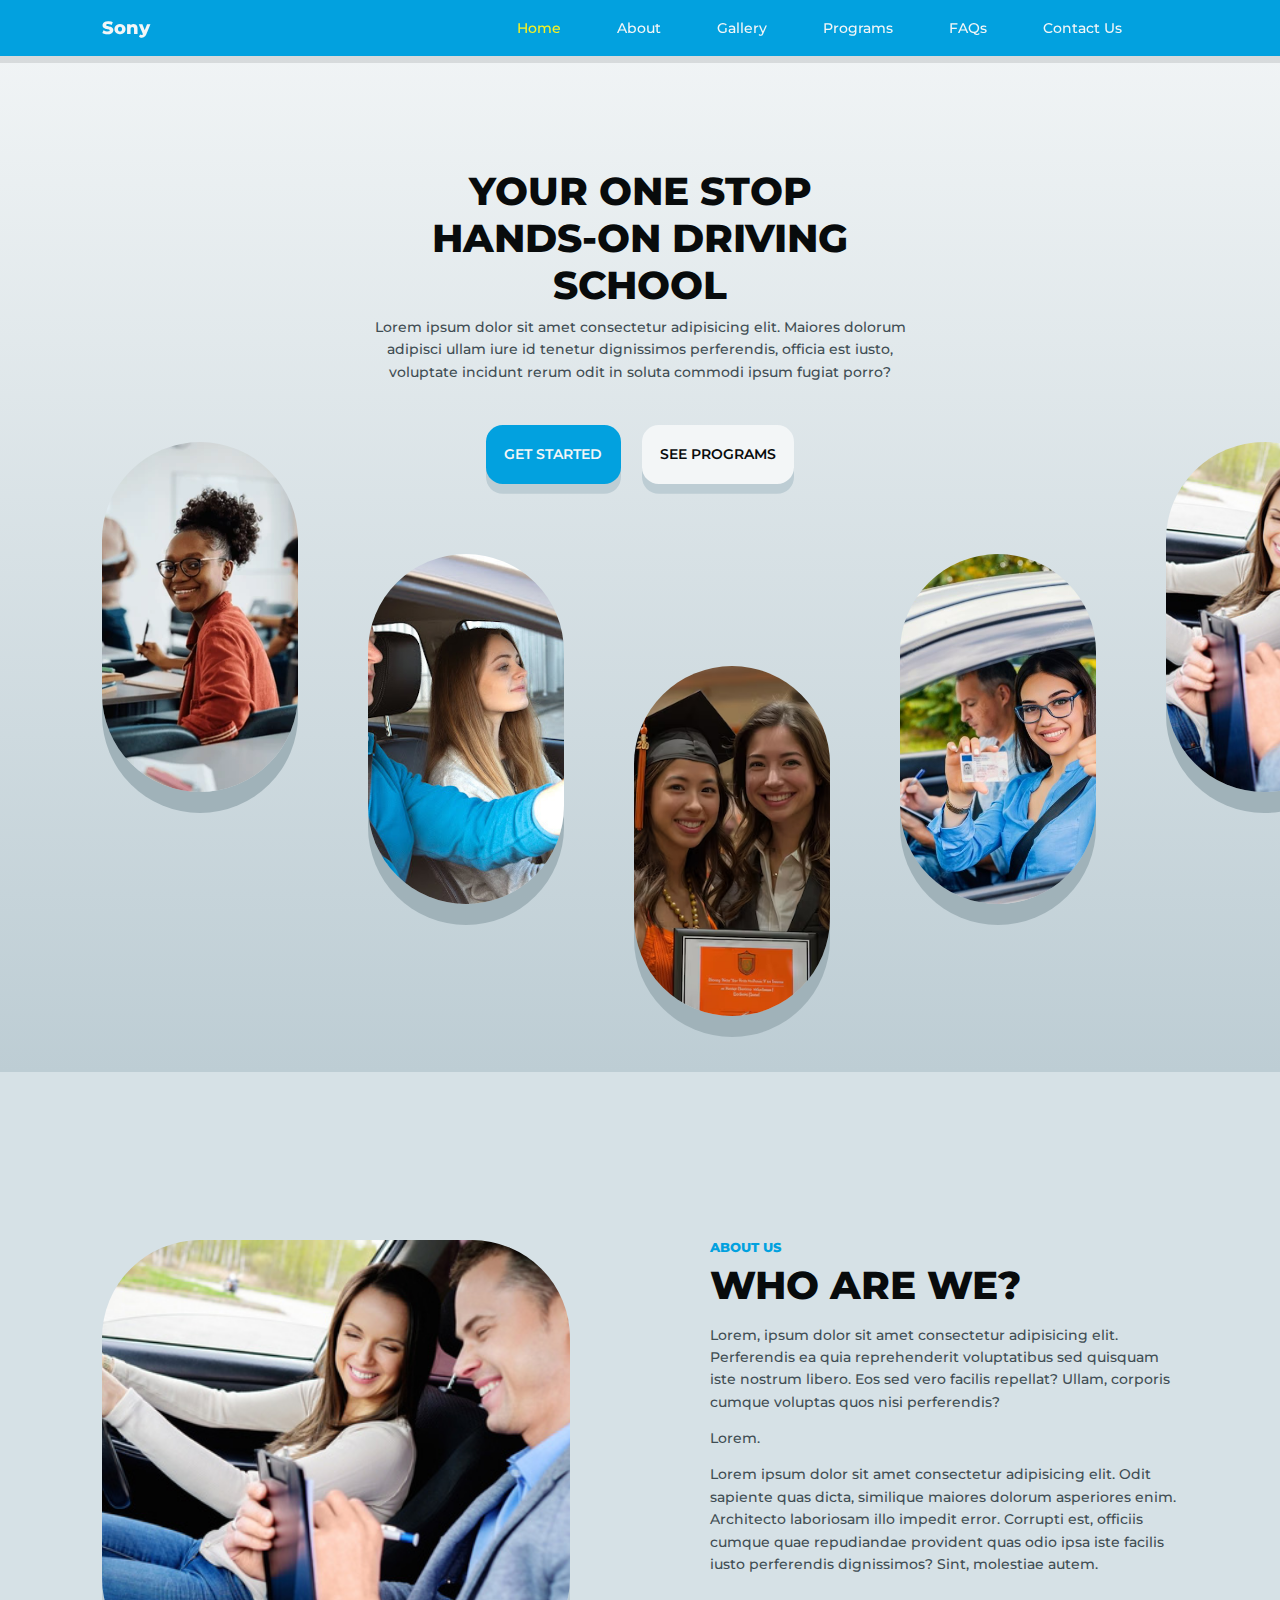
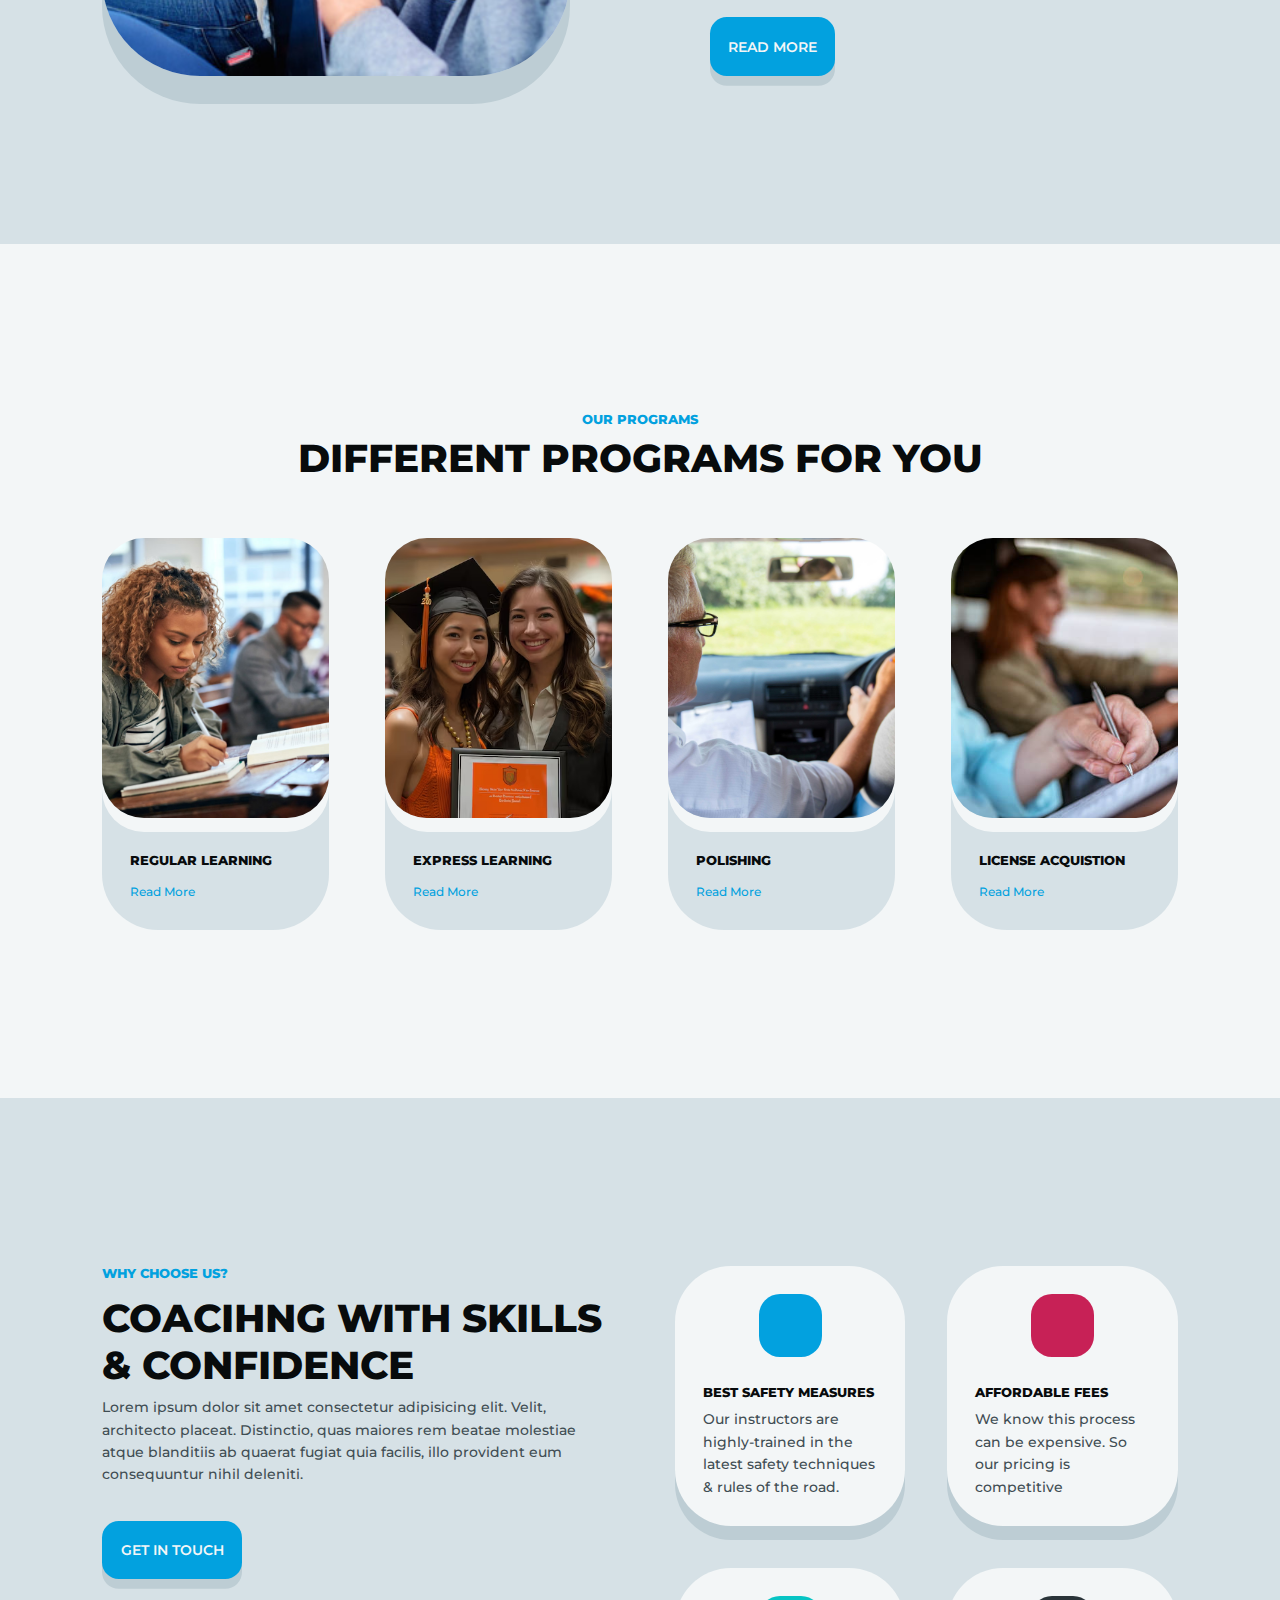
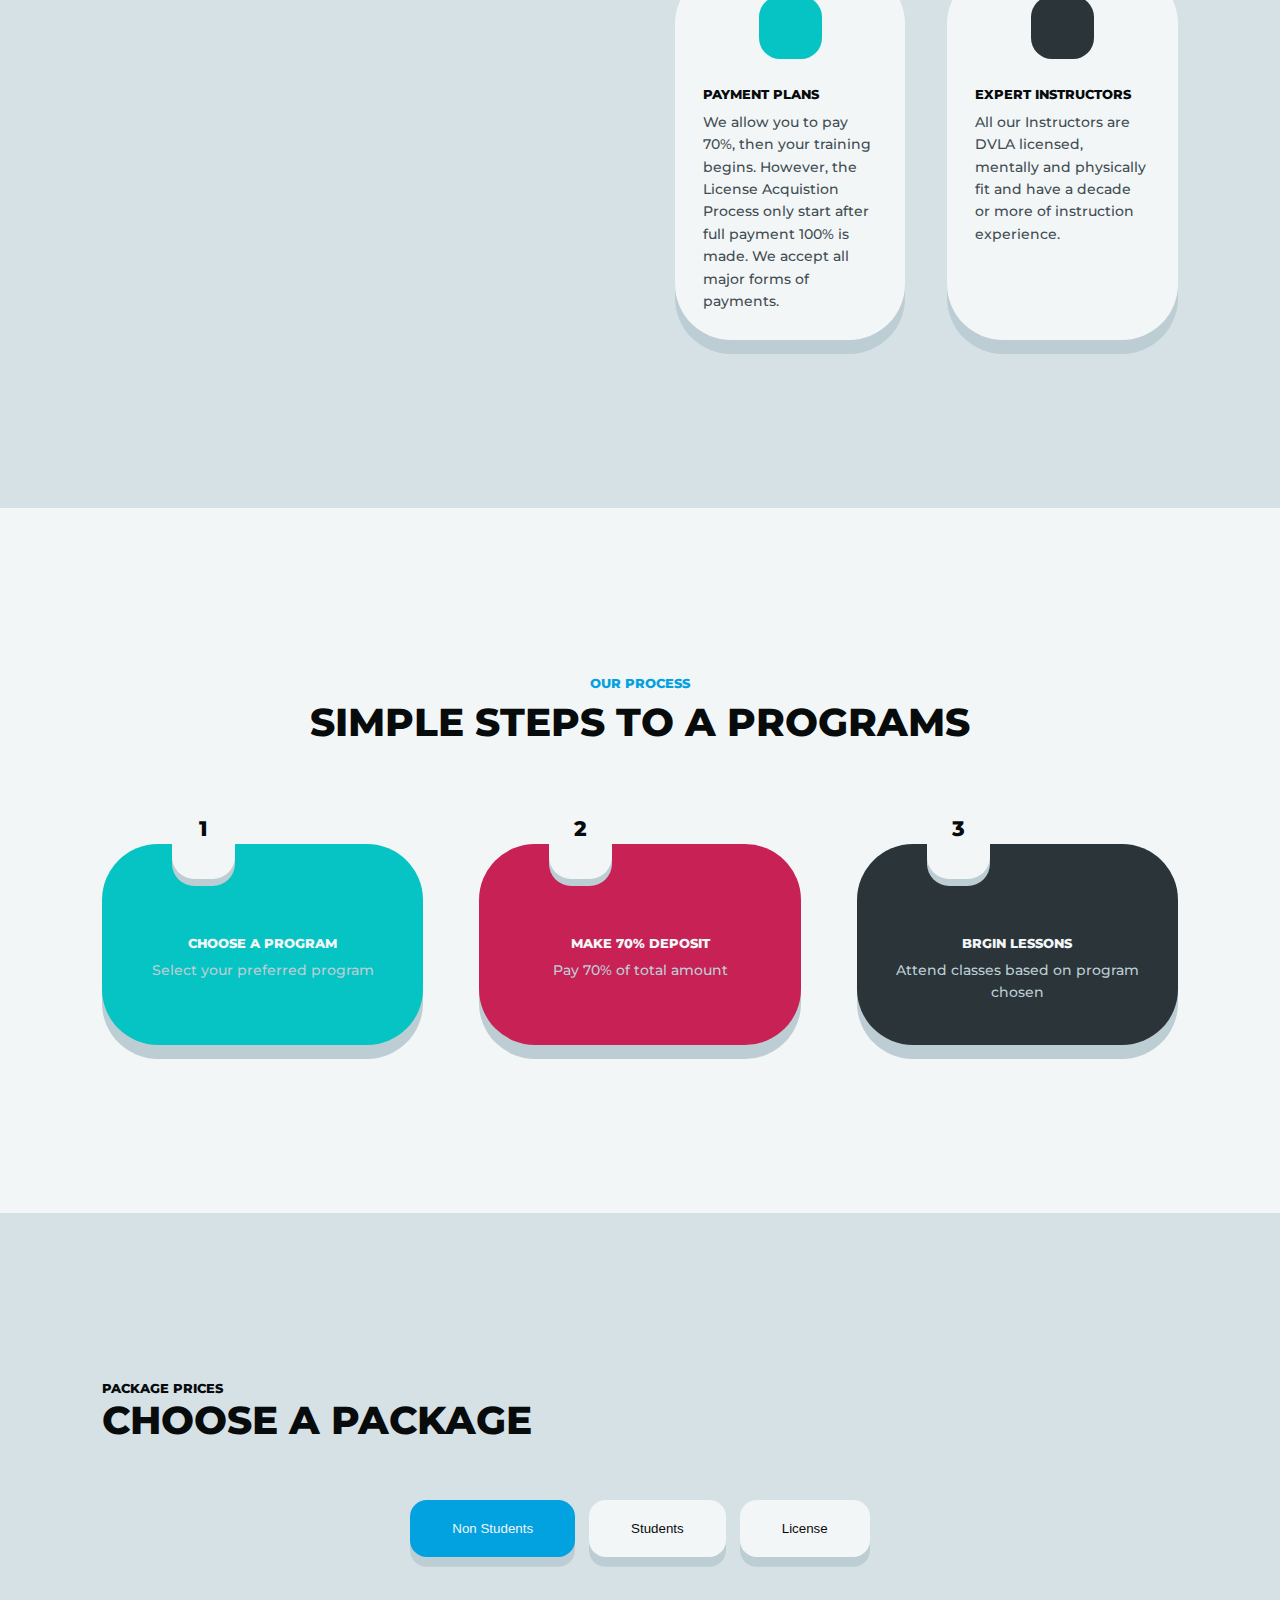
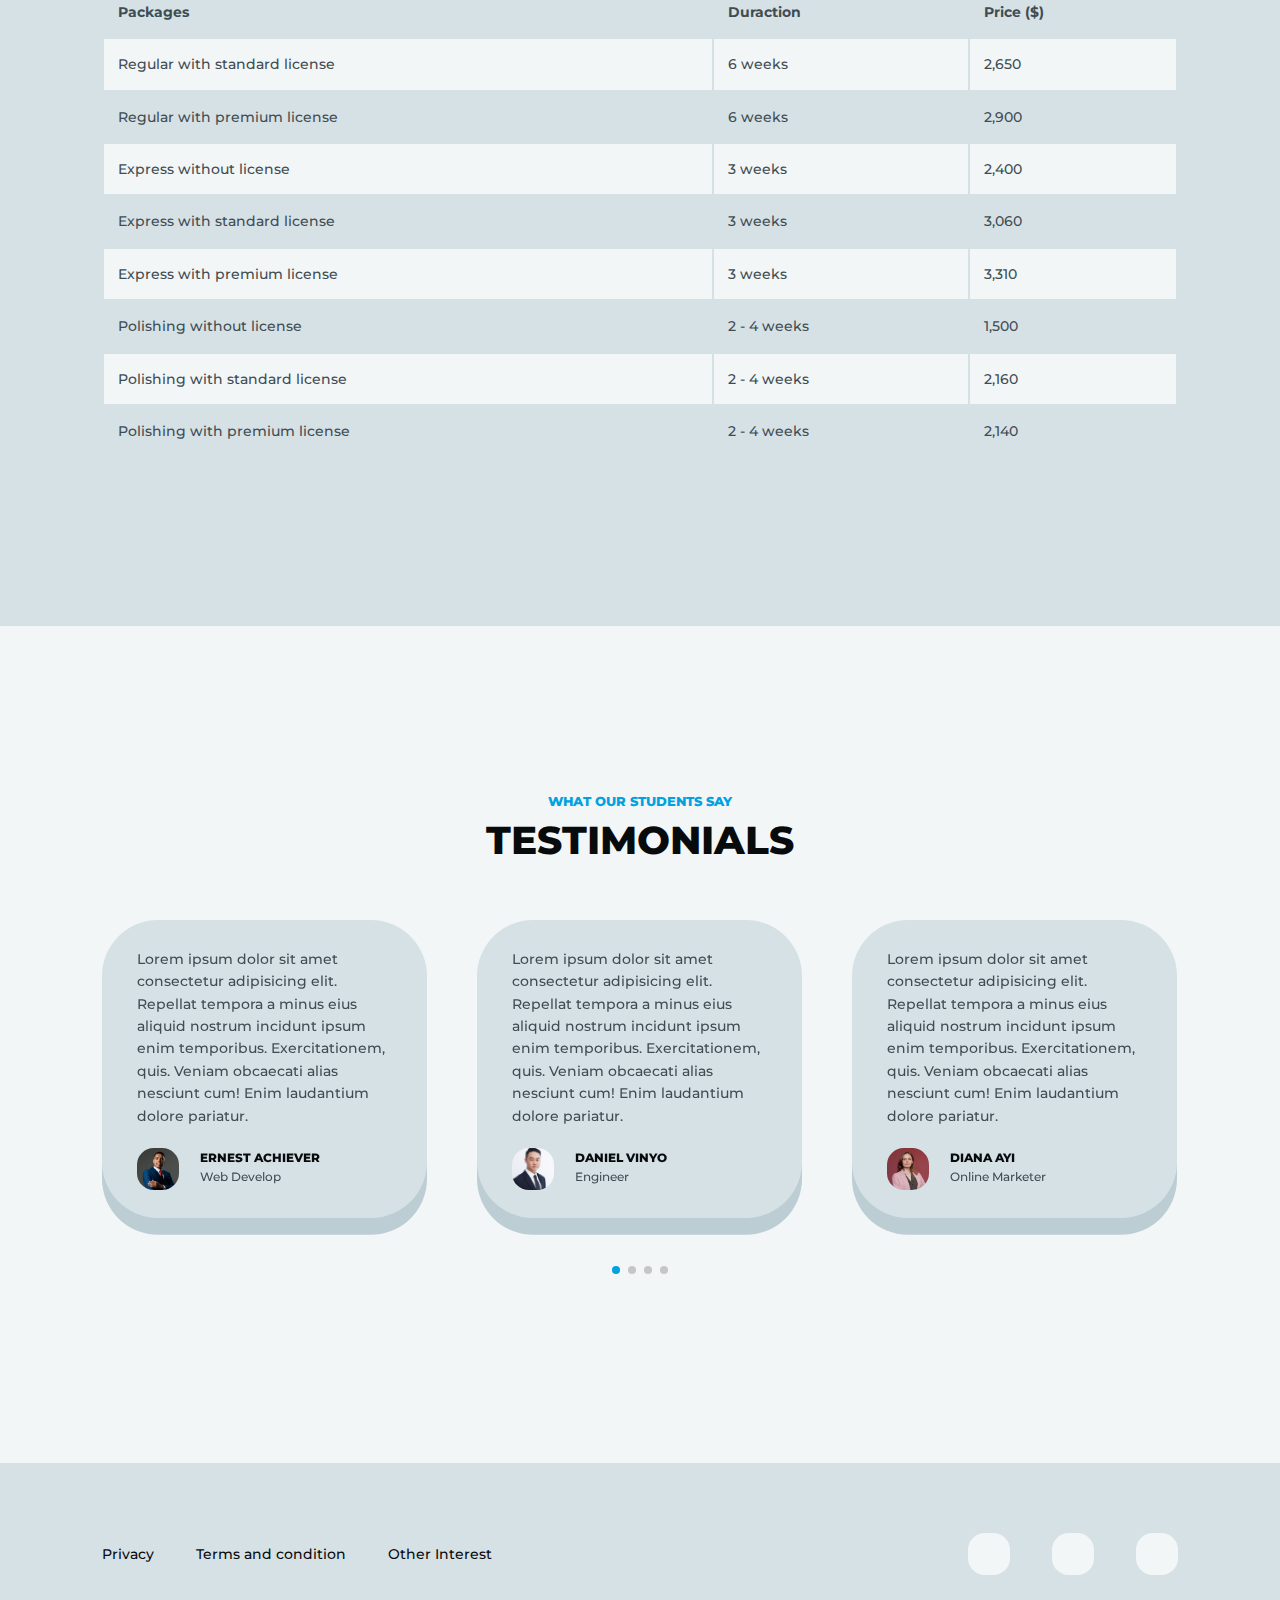
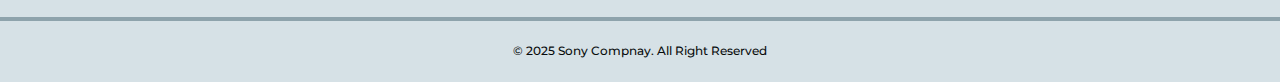
<file: DRIVING SCHOOL/index.html>
<!DOCTYPE html>
<html lang="en">

<head>
    <meta charset="UTF-8">
    <meta name="viewport" content="width=device-width, initial-scale=1.0">
    <!-- ICONSCOUNT CDN -->
    <link rel="stylesheet" href="https://unicons.iconscout.com/release/v4.0.8/css/line.css">
    <title>Sony Driving School</title>
    <!-- SWIPER JS -->
    <link rel="stylesheet" href="https://cdn.jsdelivr.net/npm/swiper@11/swiper-bundle.min.css" />
    <!-- CUSTOM CSS -->
    <link rel="stylesheet" href="./style.css">
    <link rel="stylesheet" href="./index.css">
    <link rel="shortcut icon" href="./assets/icon.png" type="image/x-icon">
</head>

<body>
    <nav>
        <div class="container nav__container">
            <a href="./index.html" class="nav__logo">Sony</a>
            <div class="nav__content">
                <menu class="nav__menu">
                    <a href="./index.html" class="active">Home</a>
                    <a href="./about/about-us.html">About</a>
                    <a href="./gallery/gallery.html">Gallery</a>
                    <a href="./programs/programs.html">Programs</a>
                    <a href="./faqs/faqs.html">FAQs</a>
                    <a href="./contact/contact.html">Contact Us</a>
                </menu>
                <button class="theme__btn"><i class="uil uil-moon"></i></button>
                <button class="nav__menu-open"><i class="uil uil-bars"></i></button>
                <button class="nav__menu-close"><i class="uil uil-multiply"></i></button>
            </div>
        </div>
    </nav>




    <!-- ===================== HERO SECTION =====================-->
    <section class="hero">
        <div class="container hero__container">
            <article class="hero__content">
                <h1>Your one stop </br> hands-on driving school</h1>
                <p>
                    Lorem ipsum dolor sit amet consectetur adipisicing elit. Maiores dolorum adipisci ullam iure id
                    tenetur dignissimos perferendis, officia est iusto, voluptate incidunt rerum odit in soluta commodi
                    ipsum fugiat porro?

                </p>
                <div class="hero__cta">
                    <a href="./contact/contact.html" class="btn primary">Get Started</a>
                    <a href="./programs/programs.html" class="btn">See Programs</a>
                </div>
            </article>
            <article class="hero__images">
                <div class="hero__image">
                    <img src="./assets/theory1.webp" alt="">
                </div>
                <div class="hero__image">
                    <img src="./assets/practical1.jpg" alt="">
                </div>
                <div class="hero__image">
                    <img src="./assets/graduate7.avif" alt="">
                </div>
                <div class="hero__image">
                    <img src="./assets/graduate1.jpg" alt="">
                </div>
                <div class="hero__image">
                    <img src="./assets/practical7.jpg" alt="">
                </div>
            </article>
        </div>
    </section>



    <!-- ===================== ABOUT SECTION =====================-->
    <section class="about">
        <div class="container about__container">
            <article class="about__left">
                <img src="./assets/practical7.jpg" alt="">
            </article>
            <article class="about__right">
                <header class="section__header">
                    <h4>About Us</h4>
                    <h1>Who are we?</h1>
                </header>
                <p>Lorem, ipsum dolor sit amet consectetur adipisicing elit. Perferendis ea quia reprehenderit
                    voluptatibus sed quisquam iste nostrum libero. Eos sed vero facilis repellat? Ullam, corporis cumque
                    voluptas quos nisi perferendis?</p>
                <p>Lorem.</p>
                <p>Lorem ipsum dolor sit amet consectetur adipisicing elit. Odit sapiente quas dicta, similique maiores
                    dolorum asperiores enim. Architecto laboriosam illo impedit error. Corrupti est, officiis cumque
                    quae repudiandae provident quas odio ipsa iste facilis iusto perferendis dignissimos? Sint,
                    molestiae autem.</p>
                <a href="./about/about-us.html" class="btn primary">Read More</a>
            </article>
        </div>
    </section>



    <!-- ===================== OUR PROGRAMS =====================-->
    <section class="ourPrograms">
        <div class="container ourPrograms__container">
            <header class="section__header">
                <h4>Our Programs</h4>
                <h1>Different Programs For You</h1>
            </header>
            <ul class="ourPrograms__list">
                <li class="ourPrograms__item">
                    <div class="ourPrograms__item-image">
                        <img src="./assets/theory3.jpg" alt="">
                    </div>
                    <div class="ourPrograms__item-content">
                        <h4>Regular Learning</h4>
                        <a href="./programs/programs.html">Read More</a>
                    </div>
                </li>
                <li class="ourPrograms__item">
                    <div class="ourPrograms__item-image">
                        <img src="./assets/graduate7.avif" alt="">
                    </div>
                    <div class="ourPrograms__item-content">
                        <h4>Express Learning</h4>
                        <a href="./programs/programs.html">Read More</a>
                    </div>
                </li>
                <li class="ourPrograms__item">
                    <div class="ourPrograms__item-image">
                        <img src="./assets/practical8.jpg" alt="">
                    </div>
                    <div class="ourPrograms__item-content">
                        <h4>Polishing</h4>
                        <a href="./programs/programs.html">Read More</a>
                    </div>
                </li>
                <li class="ourPrograms__item">
                    <div class="ourPrograms__item-image">
                        <img src="./assets/practical4.jpg" alt="">
                    </div>
                    <div class="ourPrograms__item-content">
                        <h4>License Acquistion</h4>
                        <a href="./programs/programs.html">Read More</a>
                    </div>
                </li>
            </ul>
        </div>
    </section>




    <!-- ===================== WHY US SECTION =====================-->
    <section class="whyUs">
        <div class="container whyUs__container">
            <article class="whyUs__left">
                <h4>Why choose us?</h4>
                <h1>Coacihng with skills & Confidence</h1>
                <p>
                    Lorem ipsum dolor sit amet consectetur adipisicing elit. Velit, architecto placeat. Distinctio, quas
                    maiores rem beatae molestiae atque blanditiis ab quaerat fugiat quia facilis, illo provident eum
                    consequuntur nihil deleniti.
                </p>
                <a href="./contact/contact.html" class="btn primary">Get In Touch</a>
            </article>
            <ul class="whyUs__right">
                <li class="whyUs__item">
                    <span><i class="uil uil-shield-plus"></i></span>
                    <h4>Best Safety Measures</h4>
                    <p>Our instructors are highly-trained in the latest safety techniques & rules of the road.</p>
                </li>
                <li class="whyUs__item">
                    <span><i class="uil uil-bill"></i></i></span>
                    <h4>Affordable Fees</h4>
                    <p>We know this process can be expensive. So our pricing is competitive</p>
                </li>
                <li class="whyUs__item">
                    <span><i class="uil uil-university"></i></span>
                    <h4>Payment Plans</h4>
                    <p>We allow you to pay 70%, then your training begins. However, the License Acquistion Process only
                        start after full payment 100% is made. We accept all major forms of payments.</p>
                </li>
                <li class="whyUs__item">
                    <span><i class="uil uil-shield-plus"></i></span>
                    <h4>Expert Instructors</h4>
                    <p>All our Instructors are DVLA licensed, mentally and physically fit and have a decade or more of
                        instruction experience.</p>
                </li>
            </ul>
        </div>
    </section>





    <!-- ===================== OUR PROCESS =====================-->
    <section class="ourProcess">
        <div class="container ourProcess__container">
            <header class="section__header">
                <h4>Our Process</h4>
                <h1>Simple Steps to a programs</h1>
            </header>
            <menu class="ourProcess__list">
                <article class="ourProcess__item">
                    <span><i class="uil uil-money-withdraw"></i></span>
                    <h4>Choose a program</h4>
                    <p>Select your preferred program</p>
                    <h2>1</h2>
                </article>
                <article class="ourProcess__item">
                    <span><i class="uil uil-check"></i></span>
                    <h4>Make 70% Deposit</h4>
                    <p>Pay 70% of total amount</p>
                    <h2>2</h2>
                </article>

                <article class="ourProcess__item">
                    <span><i class="uil uil-streering"></i></span>
                    <h4>Brgin Lessons</h4>
                    <p>Attend classes based on program chosen</p>
                    <h2>3</h2>
                </article>
            </menu>
        </div>
    </section>



    <!-- ===================== OUR PACKAGES SECTION =====================-->
    <section class="packages">
        <div class="container packages__container">
            <header class="sectino__header">
                <h4>Package Prices</h4>
                <h1>Choose a package</h1>
            </header>
            <menu class="packages__buttons">
                <button class="active non-students">Non Students</button>
                <button class="students">Students</button>
                <button class="license">License</button>
            </menu>
            <table>
                <thead>
                    <tr>
                        <th>Packages</th>
                        <th>Duraction</th>
                        <th>Price ($)</th>
                    </tr>
                </thead>
                <tbody>
                    <tr>
                        <td>Regular with standard license</td>
                        <td>6 weeks</td>
                        <td>2,650</td>
                    </tr>
                    <tr>
                        <td>Regular with premium license</td>
                        <td>6 weeks</td>
                        <td>2,900</td>
                    </tr>
                    <tr>
                        <td>Express without license</td>
                        <td>3 weeks</td>
                        <td>2,400</td>
                    </tr>
                    <tr>
                        <td>Express with standard license</td>
                        <td>3 weeks</td>
                        <td>3,060</td>
                    </tr>
                    <tr>
                        <td>Express with premium license</td>
                        <td>3 weeks</td>
                        <td>3,310</td>
                    </tr>
                    <tr>
                        <td>Polishing without license</td>
                        <td>2 - 4 weeks</td>
                        <td>1,500</td>
                    </tr>
                    <tr>
                        <td>Polishing with standard license</td>
                        <td>2 - 4 weeks</td>
                        <td>2,160</td>
                    </tr>
                    <tr>
                        <td>Polishing with premium license</td>
                        <td>2 - 4 weeks</td>
                        <td>2,140</td>
                    </tr>
                </tbody>
            </table>
        </div>
    </section>




    <!-- ===================== TESTIMONIALS SECTION =====================-->
    
    <section class="testimonials">
        <div class="container swiper mySwiper">
            <header class="section__header">
                <h4>What our students say</h4>
                <h1>Testimonials</h1>
            </header>
            <menu class="swiper-wrapper">
                <article class="swiper-slide">
                    <p>
                        Lorem ipsum dolor sit amet consectetur adipisicing elit. Repellat tempora a minus eius aliquid
                        nostrum incidunt ipsum enim temporibus. Exercitationem, quis. Veniam obcaecati alias nesciunt
                        cum! Enim laudantium dolore pariatur.
                    </p>
                    <div class="testimonial__client">
                        <div class="testimonial__client-image">
                            <img src="./assets/candidate1.jpg" alt="">
                        </div>
                        <div class="testimonial__client-info">
                            <h5>Ernest Achiever</h5>
                            <small>Web Develop</small>
                        </div>
                    </div>
                </article>
                <article class="swiper-slide">
                    <p>
                        Lorem ipsum dolor sit amet consectetur adipisicing elit. Repellat tempora a minus eius aliquid
                        nostrum incidunt ipsum enim temporibus. Exercitationem, quis. Veniam obcaecati alias nesciunt
                        cum! Enim laudantium dolore pariatur.
                    </p>
                    <div class="testimonial__client">
                        <div class="testimonial__client-image">
                            <img src="./assets/candidate2.jpg" alt="">
                        </div>
                        <div class="testimonial__client-info">
                            <h5>Daniel Vinyo</h5>
                            <small>Engineer</small>
                        </div>
                    </div>
                </article>
                <article class="swiper-slide">
                    <p>
                        Lorem ipsum dolor sit amet consectetur adipisicing elit. Repellat tempora a minus eius aliquid
                        nostrum incidunt ipsum enim temporibus. Exercitationem, quis. Veniam obcaecati alias nesciunt
                        cum! Enim laudantium dolore pariatur.
                    </p>
                    <div class="testimonial__client">
                        <div class="testimonial__client-image">
                            <img src="./assets/candidate3.jpg" alt="">
                        </div>
                        <div class="testimonial__client-info">
                            <h5>Diana Ayi</h5>
                            <small>Online Marketer</small>
                        </div>
                    </div>
                </article>
                <article class="swiper-slide">
                    <p>
                        Lorem ipsum dolor sit amet consectetur adipisicing elit. Repellat tempora a minus eius aliquid
                        nostrum incidunt ipsum enim temporibus. Exercitationem, quis. Veniam obcaecati alias nesciunt
                        cum! Enim laudantium dolore pariatur.
                    </p>
                    <div class="testimonial__client">
                        <div class="testimonial__client-image">
                            <img src="./assets/candidate1.jpg" alt="">
                        </div>
                        <div class="testimonial__client-info">
                            <h5>Aaron Dankwa</h5>
                            <small>Student</small>
                        </div>
                    </div>
                </article>
                <article class="swiper-slide">
                    <p>
                        Lorem ipsum dolor sit amet consectetur adipisicing elit. Repellat tempora a minus eius aliquid
                        nostrum incidunt ipsum enim temporibus. Exercitationem, quis. Veniam obcaecati alias nesciunt
                        cum! Enim laudantium dolore pariatur.
                    </p>
                    <div class="testimonial__client">
                        <div class="testimonial__client-image">
                            <img src="./assets/candidate5.jpg" alt="">
                        </div>
                        <div class="testimonial__client-info">
                            <h5>Eric Dogbe</h5>
                            <small>Lecturer</small>
                        </div>
                    </div>
                </article>
                <article class="swiper-slide">
                    <p>
                        Lorem ipsum dolor sit amet consectetur adipisicing elit. Repellat tempora a minus eius aliquid
                        nostrum incidunt ipsum enim temporibus. Exercitationem, quis. Veniam obcaecati alias nesciunt
                        cum! Enim laudantium dolore pariatur.
                    </p>
                    <div class="testimonial__client">
                        <div class="testimonial__client-image">
                            <img src="./assets/candidate6.jpg" alt="">
                        </div>
                        <div class="testimonial__client-info">
                            <h5>Francis Donkor</h5>
                            <small>Constructor</small>
                        </div>
                    </div>
                </article>
            </menu>
            <div class="swiper-pagination"></div>
        </div>
    </section>



    <!-- ===================== FOOTER =====================-->

    <footer>
        <div class="container footer__container">
            <menu class="footer__menu">
                <a href="#">Privacy</a>
                <a href="#">Terms and condition</a>
                <a href="#">Other Interest</a>
            </menu>
            <menu class="footer__social">
                <a href="#" target="_blank"><i class="uil uil-instagram"></i></a>
                <a href="#" target="_blank"><i class="uil uil-facebook"></i></a>
                <a href="#" target="_blank"><i class="uil uil-twitter"></i></a>
            </menu>
        </div>
        <small class="footer__copyright">
            &copy; 2025 Sony Compnay. All Right Reserved
        </small>
    </footer>













    <script src="https://cdn.jsdelivr.net/npm/swiper@11/swiper-bundle.min.js"></script>

    
   
    

    <script src="main.js"></script>
    <script src="index.js"></script>
</body>

</html>
</file>
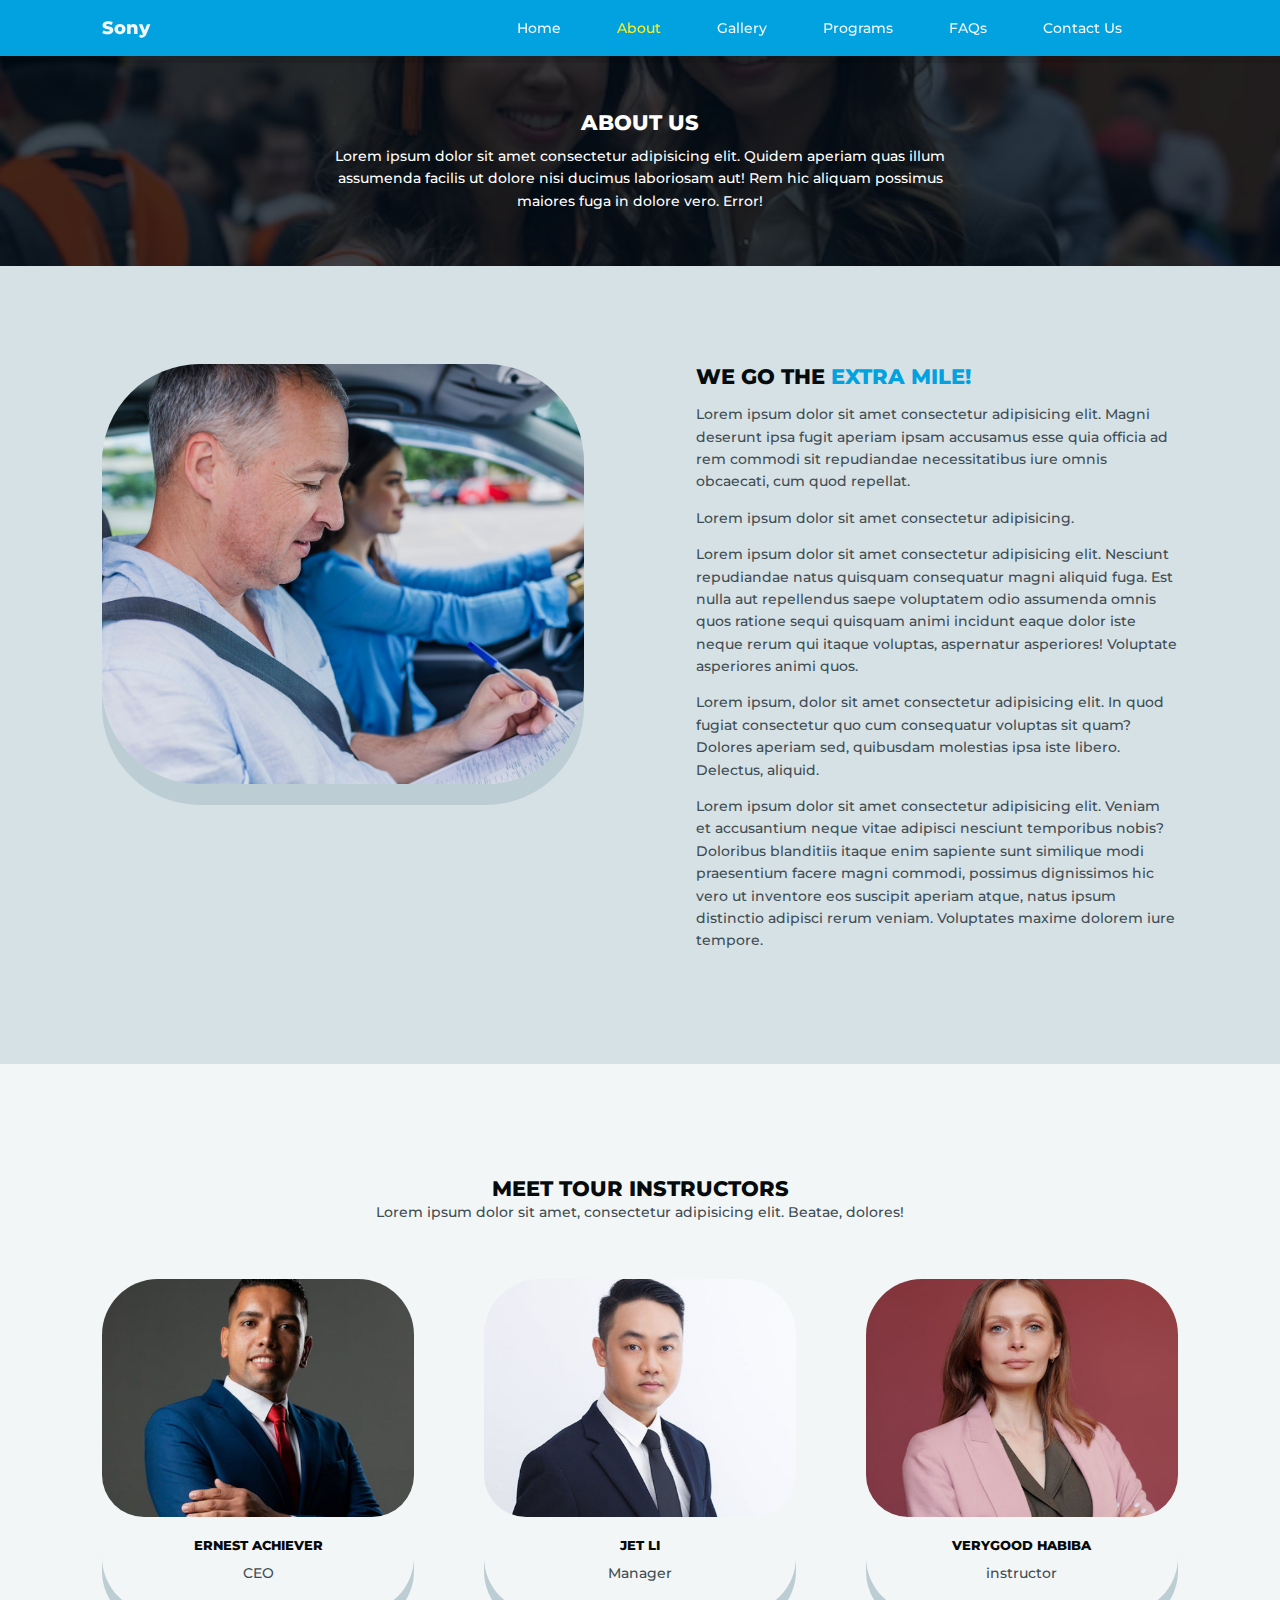
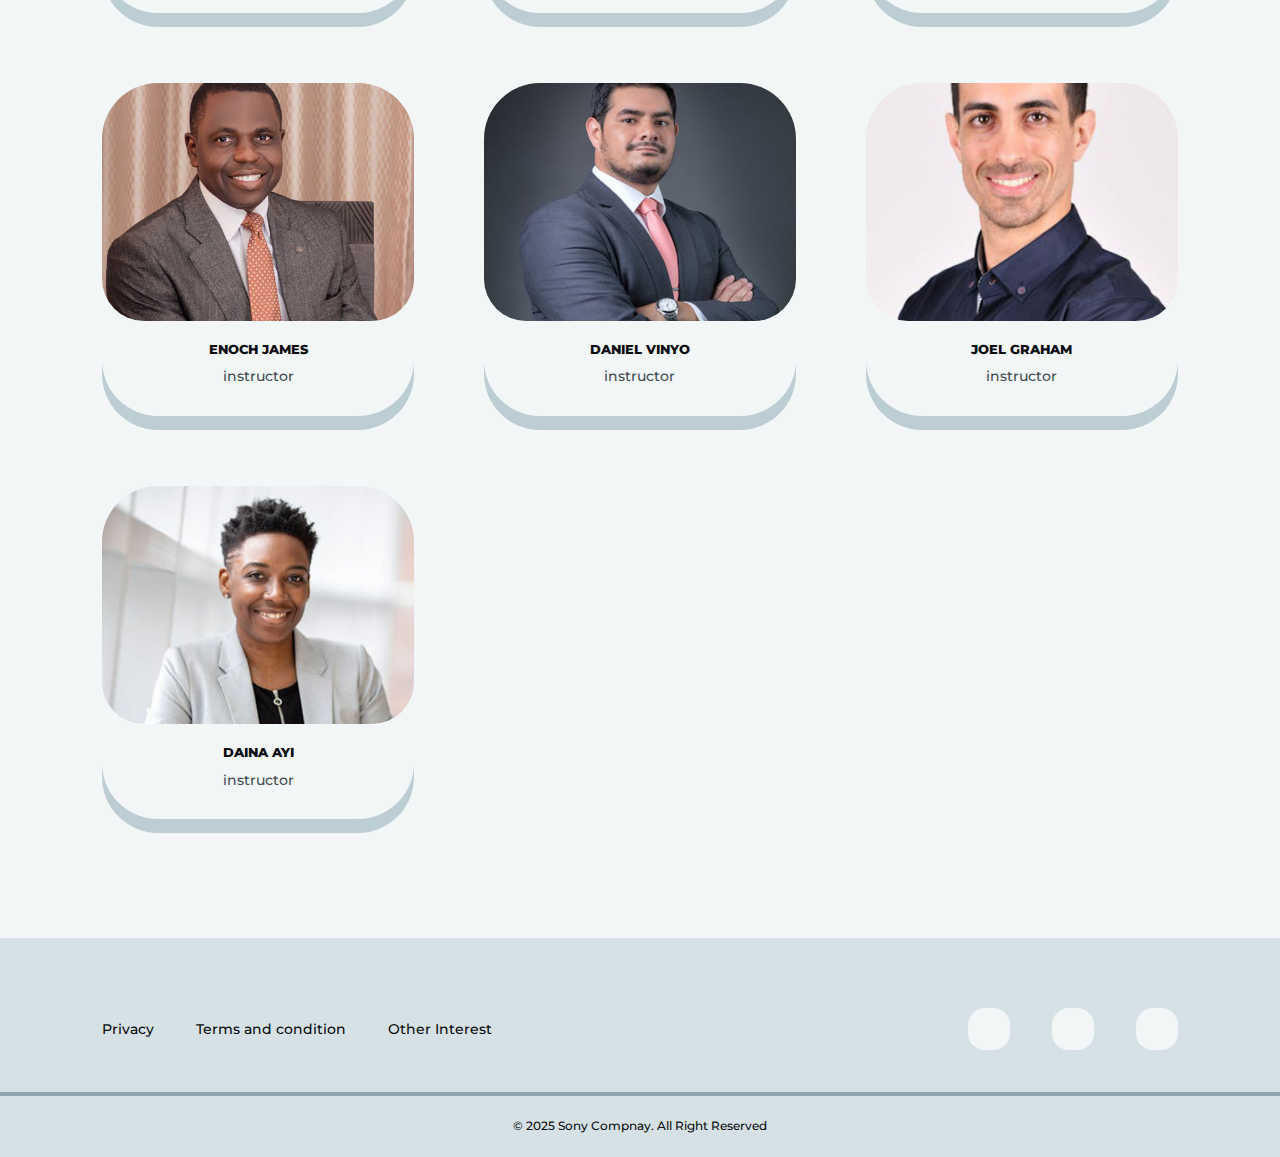
<file: DRIVING SCHOOL/about/about-us.html>
<!DOCTYPE html>
<html lang="en">

<head>
    <meta charset="UTF-8">
    <meta name="viewport" content="width=device-width, initial-scale=1.0">
    <!-- ICONSCOUNT CDN -->
    <link rel="stylesheet" href="https://unicons.iconscout.com/release/v4.0.8/css/line.css">
    <title>About - Sony Driving School</title>
    <!-- SWIPER JS -->
    <link rel="stylesheet" href="https://cdn.jsdelivr.net/npm/swiper@11/swiper-bundle.min.css" />
    <!-- CUSTOM CSS -->
    <link rel="stylesheet" href="../style.css">
    <link rel="stylesheet" href="./about-us.css">
    <link rel="shortcut icon" href="../assets/icon.png" type="image/x-icon">
</head>

<body>
    <nav>
        <div class="container nav__container">
            <a href="../index.html" class="nav__logo">Sony</a>
            <div class="nav__content">
                <menu class="nav__menu">
                    <a href="../index.html">Home</a>
                    <a href="./about-us.html"  class="active">About</a>
                    <a href="../gallery/gallery.html">Gallery</a>
                    <a href="../programs/programs.html">Programs</a>
                    <a href="../faqs/faqs.html">FAQs</a>
                    <a href="../contact/contact.html">Contact Us</a>
                </menu>
                <button class="theme__btn"><i class="uil uil-moon"></i></button>
                <button class="nav__menu-open"><i class="uil uil-bars"></i></button>
                <button class="nav__menu-close"><i class="uil uil-multiply"></i></button>
            </div>
        </div>
    </nav>


    <header class="page__header">
        <div class="page__header-content">
            <h2>About Us</h2>
            <p>Lorem ipsum dolor sit amet consectetur adipisicing elit. Quidem aperiam quas illum assumenda facilis ut dolore nisi ducimus laboriosam aut! Rem hic aliquam possimus maiores fuga in dolore vero. Error!</p>
        </div>
    </header>


    <section class="about">
        <div class="container about__container">
            <div class="about__image">
                <img src="../assets/practical10.jpg" alt="">
            </div>
            <div class="about__story">
                <h2>We go the <span>Extra mile!</span></h2>
                <p>Lorem ipsum dolor sit amet consectetur adipisicing elit. Magni deserunt ipsa fugit aperiam ipsam accusamus esse quia officia ad rem commodi sit repudiandae necessitatibus iure omnis obcaecati, cum quod repellat.</p>
                <p>Lorem ipsum dolor sit amet consectetur adipisicing.</p>
                <p>Lorem ipsum dolor sit amet consectetur adipisicing elit. Nesciunt repudiandae natus quisquam consequatur magni aliquid fuga. Est nulla aut repellendus saepe voluptatem odio assumenda omnis quos ratione sequi quisquam animi incidunt eaque dolor iste neque rerum qui itaque voluptas, aspernatur asperiores! Voluptate asperiores animi quos.</p>
                <p>Lorem ipsum, dolor sit amet consectetur adipisicing elit. In quod fugiat consectetur quo cum consequatur voluptas sit quam? Dolores aperiam sed, quibusdam molestias ipsa iste libero. Delectus, aliquid.</p>
                <p>Lorem ipsum dolor sit amet consectetur adipisicing elit. Veniam et accusantium neque vitae adipisci nesciunt temporibus nobis? Doloribus blanditiis itaque enim sapiente sunt similique modi praesentium facere magni commodi, possimus dignissimos hic vero ut inventore eos suscipit aperiam atque, natus ipsum distinctio adipisci rerum veniam. Voluptates maxime dolorem iure tempore.
                </p>
            </div>
        </div>
        
    </section>





    <section class="instructors">
        <div class="container instructors__container">
            <h2>Meet tour instructors</h2>
            <p>Lorem ipsum dolor sit amet, consectetur adipisicing elit. Beatae, dolores!</p>
            <ul class="instructors__list">
                <li class="instructor">
                    <div class="instructor__image">
                        <img src="../assets/candidate1.jpg" alt="">
                    </div>
                    <h4>Ernest Achiever</h4>
                    <p>CEO</p>
                </li>
                <li class="instructor">
                    <div class="instructor__image">
                        <img src="../assets/candidate2.jpg" alt="">
                    </div>
                    <h4>Jet Li</h4>
                    <p>Manager</p>
                </li>
                <li class="instructor">
                    <div class="instructor__image">
                        <img src="../assets/candidate3.jpg" alt="">
                    </div>
                    <h4>Verygood Habiba</h4>
                    <p>instructor</p>
                </li>
                <li class="instructor">
                    <div class="instructor__image">
                        <img src="../assets/candidate4.jpg" alt="">
                    </div>
                    <h4>Enoch James</h4>
                    <p>instructor</p>
                </li>
                <li class="instructor">
                    <div class="instructor__image">
                        <img src="../assets/candidate5.jpg" alt="">
                    </div>
                    <h4>Daniel Vinyo</h4>
                    <p>instructor</p>
                </li>
                <li class="instructor">
                    <div class="instructor__image">
                        <img src="../assets/candidate6.jpg" alt="">
                    </div>
                    <h4>Joel Graham</h4>
                    <p>instructor</p>
                </li>
                <li class="instructor">
                    <div class="instructor__image">
                        <img src="../assets/candidate7.jpg" alt="">
                    </div>
                    <h4>Daina Ayi</h4>
                    <p>instructor</p>
                </li>
            </ul>
        </div>
    </section>





    <!-- ===================== FOOTER =====================-->


    <footer>
        <div class="container footer__container">
            <menu class="footer__menu">
                <a href="#">Privacy</a>
                <a href="#">Terms and condition</a>
                <a href="#">Other Interest</a>
            </menu>
            <menu class="footer__social">
                <a href="#" target="_blank"><i class="uil uil-instagram"></i></a>
                <a href="#" target="_blank"><i class="uil uil-facebook"></i></a>
                <a href="#" target="_blank"><i class="uil uil-twitter"></i></a>
            </menu>
        </div>
        <small class="footer__copyright">
            &copy; 2025 Sony Compnay. All Right Reserved
        </small>
    </footer>





    <script src="../main.js"></script>
</body>
</html>
</file>
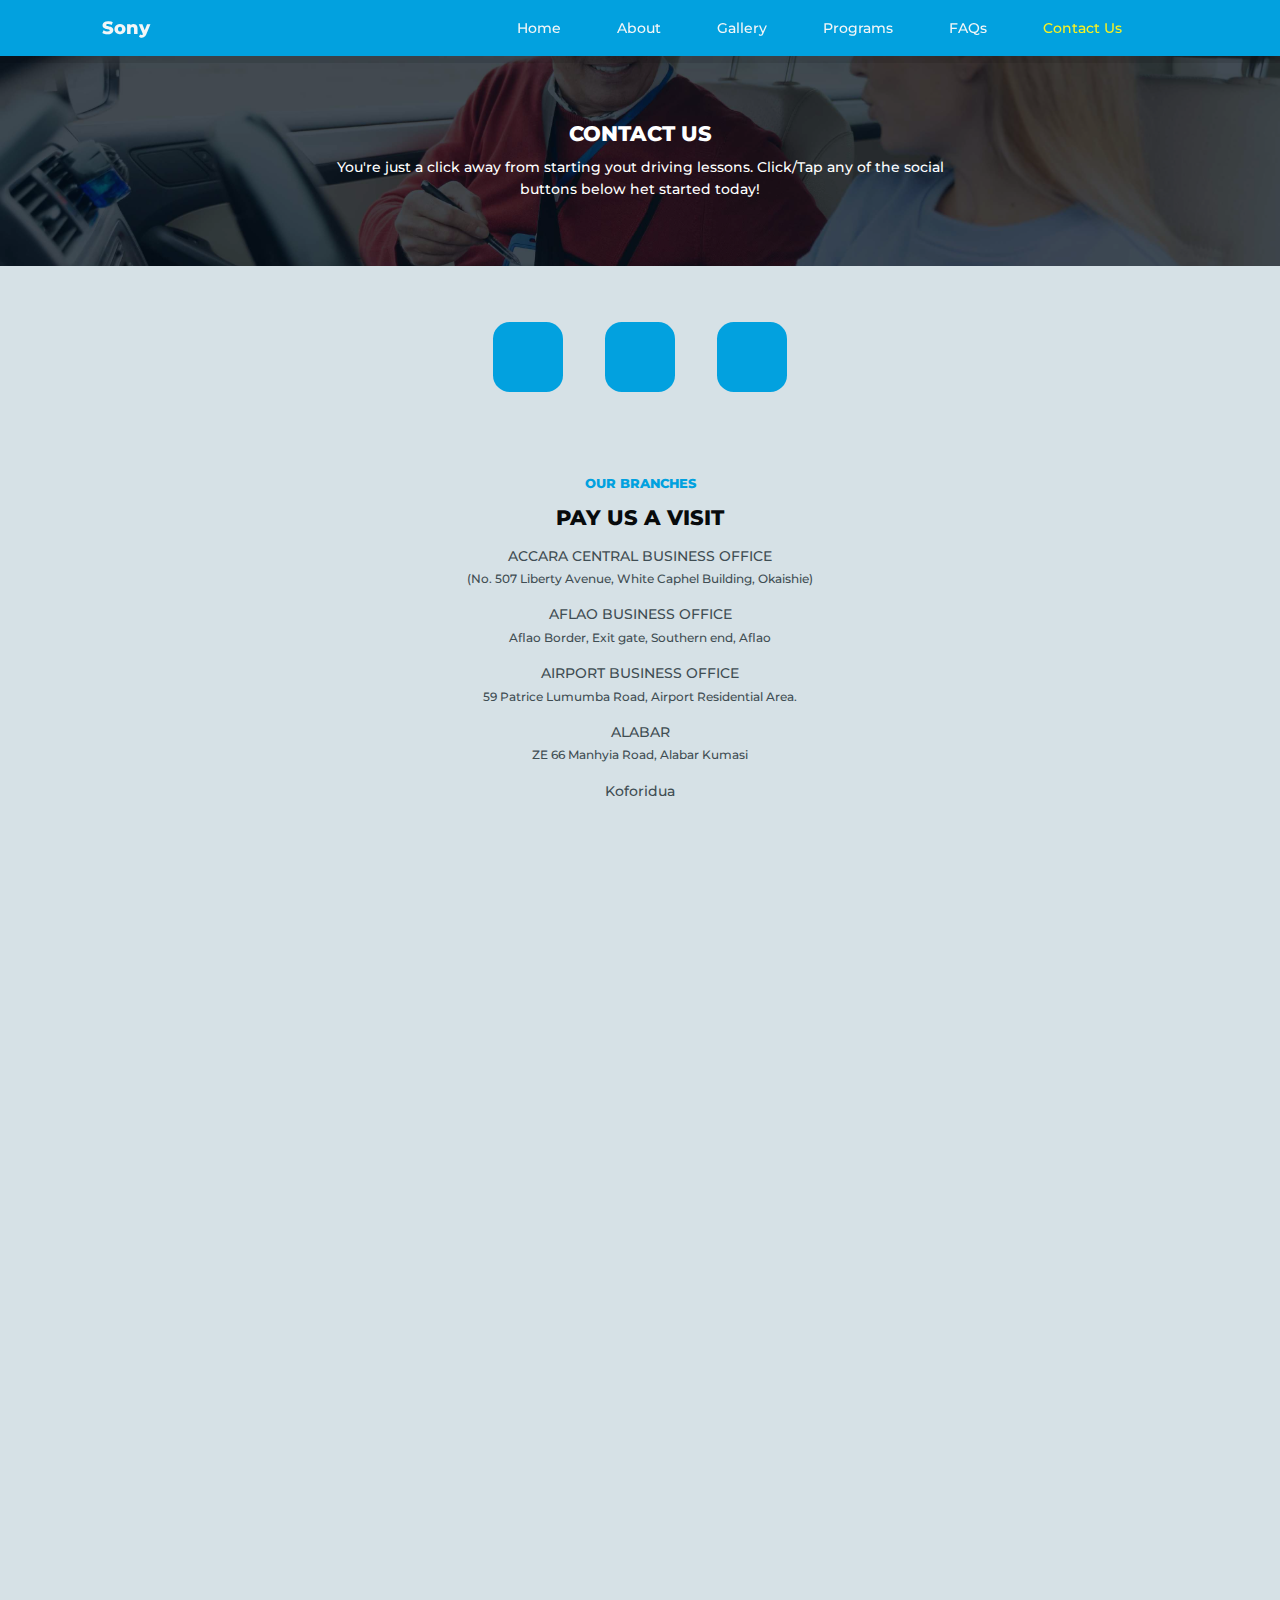
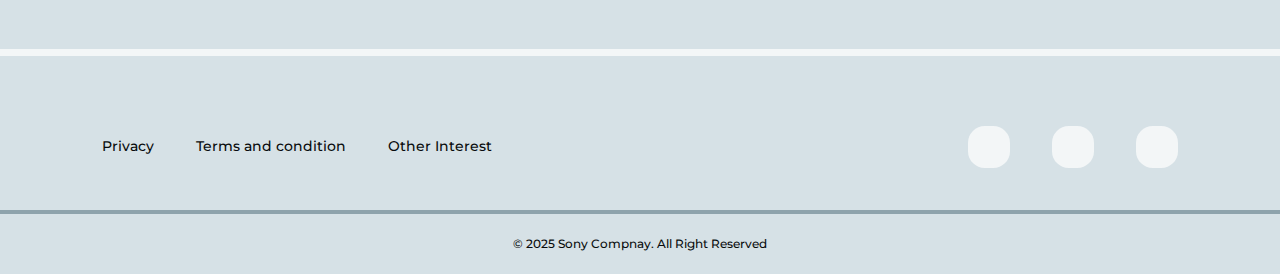
<file: DRIVING SCHOOL/contact/contact.html>
<!DOCTYPE html>
<html lang="en">

<head>
    <meta charset="UTF-8">
    <meta name="viewport" content="width=device-width, initial-scale=1.0">
    <!-- ICONSCOUNT CDN -->
    <link rel="stylesheet" href="https://unicons.iconscout.com/release/v4.0.8/css/line.css">
    <title>Contact - Sony Driving School</title>
    <!-- SWIPER JS -->
    <link rel="stylesheet" href="https://cdn.jsdelivr.net/npm/swiper@11/swiper-bundle.min.css" />
    <!-- CUSTOM CSS -->
    <link rel="stylesheet" href="../style.css">
    <link rel="stylesheet" href="./contact.css">
    <link rel="shortcut icon" href="../assets/icon.png" type="image/x-icon">
</head>

<body>
    <nav>
        <div class="container nav__container">
            <a href="../index.html" class="nav__logo">Sony</a>
            <div class="nav__content">
                <menu class="nav__menu">
                    <a href="../index.html">Home</a>
                    <a href="../about/about-us.html">About</a>
                    <a href="../gallery/gallery.html">Gallery</a>
                    <a href="../programs/programs.html">Programs</a>
                    <a href="../faqs/faqs.html">FAQs</a>
                    <a href="./contact.html" class="active">Contact Us</a>
                </menu>
                <button class="theme__btn"><i class="uil uil-moon"></i></button>
                <button class="nav__menu-open"><i class="uil uil-bars"></i></button>
                <button class="nav__menu-close"><i class="uil uil-multiply"></i></button>
            </div>
        </div>
    </nav>




    <header class="page__header">
        <div class="page__header-content">
            <h2>Contact Us</h2>
            <p>You're just a click away from starting yout driving lessons. Click/Tap any of the social buttons below
                het started today!</p>
        </div>
    </header>










    <section class="contacts">
        <div class="container contact__container">
            <menu class="contact__list">
                <a href="mailto:sony.dechathon@gmail.com" class="contact__item" target="_blank"><i
                        class="uil uil-envelope"></i></a>
                <a href="http://m.me/my__handle" class="contact__item" target="_blank"><i
                        class="uil uil-facebook-messenger-alt"></i></a>
                <a href="https://weame/+..." class="contact__item" target="_blank"><i class="uil uil-whatsapp"></i></a>
            </menu>




            <div class="address">
                <article class="address__details">
                    <h4>Our Branches</h4>
                    <h2>Pay us a visit</h2>
                    <ul>
                        <li>
                            <p>ACCARA CENTRAL BUSINESS OFFICE </p>
                            <small>(No. 507 Liberty Avenue, White Caphel Building, Okaishie)</small>
                        </li>
                        <li>
                            <p>AFLAO BUSINESS OFFICE </p>
                            <small>Aflao Border, Exit gate, Southern end, Aflao</small>
                        </li>
                        <li>
                            <p>AIRPORT BUSINESS OFFICE </p>
                            <small>59 Patrice Lumumba Road, Airport Residential Area.</small>
                        </li>
                        <li>
                            <p>ALABAR </p>
                            <small>ZE 66 Manhyia Road, Alabar Kumasi</small>
                        </li>
                        <li>Koforidua</li>
                    </ul>
                </article>
                <iframe
                    src="https://www.google.com/maps/embed?pb=!1m18!1m12!1m3!1d3971.1269676729025!2d-0.21163742962101093!3d5.548187494432136!2m3!1f0!2f0!3f0!3m2!1i1024!2i768!4f13.1!3m3!1m2!1s0xfdf90bc1161b851%3A0xf898d3834232034b!2sUBA%20Accra%20Central!5e0!3m2!1sth!2sth!4v1740306983422!5m2!1sth!2sth"
                    width="600" height="450" style="border:0;" allowfullscreen="" loading="lazy"
                    referrerpolicy="no-referrer-when-downgrade"></iframe>
            </div>
        </div>
    </section>


    <footer>
        <div class="container footer__container">
            <menu class="footer__menu">
                <a href="#">Privacy</a>
                <a href="#">Terms and condition</a>
                <a href="#">Other Interest</a>
            </menu>
            <menu class="footer__social">
                <a href="#" target="_blank"><i class="uil uil-instagram"></i></a>
                <a href="#" target="_blank"><i class="uil uil-facebook"></i></a>
                <a href="#" target="_blank"><i class="uil uil-twitter"></i></a>
            </menu>
        </div>
        <small class="footer__copyright">
            &copy; 2025 Sony Compnay. All Right Reserved
        </small>
    </footer>





    <script src="../main.js"></script>
</body>

</html>
</file>
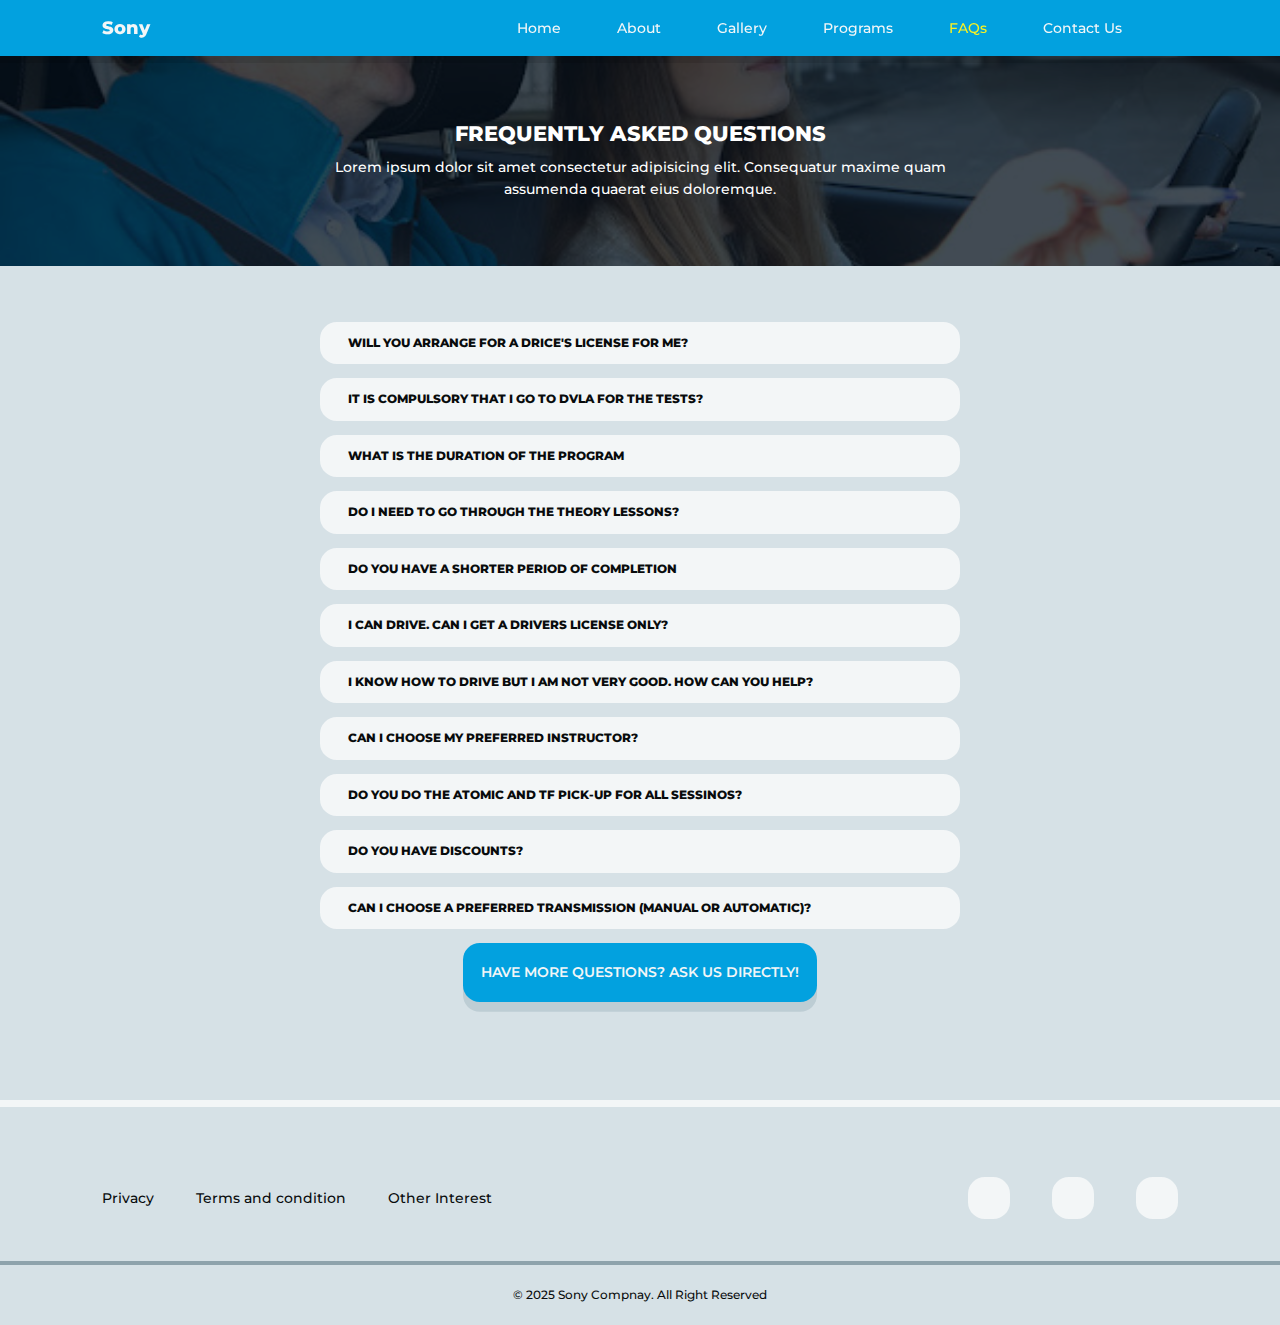
<file: DRIVING SCHOOL/faqs/faqs.html>
<!DOCTYPE html>
<html lang="en">

<head>
    <meta charset="UTF-8">
    <meta name="viewport" content="width=device-width, initial-scale=1.0">
    <!-- ICONSCOUNT CDN -->
    <link rel="stylesheet" href="https://unicons.iconscout.com/release/v4.0.8/css/line.css">
    <title>FAQs - Sony Driving School</title>
    <!-- SWIPER JS -->
    <link rel="stylesheet" href="https://cdn.jsdelivr.net/npm/swiper@11/swiper-bundle.min.css" />
    <!-- CUSTOM CSS -->
    <link rel="stylesheet" href="../style.css">
    <link rel="stylesheet" href="./faqs.css">
    <link rel="shortcut icon" href="../assets/icon.png" type="image/x-icon">
</head>

<body>
    <nav>
        <div class="container nav__container">
            <a href="../index.html" class="nav__logo">Sony</a>
            <div class="nav__content">
                <menu class="nav__menu">
                    <a href="../index.html">Home</a>
                    <a href="../about/about-us.html">About</a>
                    <a href="../gallery/gallery.html">Gallery</a>
                    <a href="../programs/programs.html">Programs</a>
                    <a href="./faqs.html" class="active">FAQs</a>
                    <a href="../contact/contact.html">Contact Us</a>
                </menu>
                <button class="theme__btn"><i class="uil uil-moon"></i></button>
                <button class="nav__menu-open"><i class="uil uil-bars"></i></button>
                <button class="nav__menu-close"><i class="uil uil-multiply"></i></button>
            </div>
        </div>
    </nav>



    <header class="page__header">
        <div class="page__header-content">
            <h2>Frequently Asked Questions</h2>
            <p>Lorem ipsum dolor sit amet consectetur adipisicing elit. Consequatur maxime quam assumenda quaerat eius
                doloremque.</p>

        </div>
    </header>




    <menu class="container faqs">
        <article class="faq">
            <div class="faq__head">
                <h5>Will you arrange for a drice's license for me?</h5>
                <i class="uil uil-angle-down"></i>
            </div>
            <p>
                Yes, we start proccessing your license right from the day we present you to DLVA for your learner's
                license
            </p>
        </article>
        <article class="faq">
            <div class="faq__head">
                <h5>It is compulsory that I go to DVla for the tests?</h5>
                <i class="uil uil-angle-down"></i>
            </div>
            <p>
                yes. it is only DVLA that can issue a valid driving license for student drivers. Therfore, the theory
                and practical tests are compulsory.
            </p>
        </article>
        <article class="faq">
            <div class="faq__head">
                <h5>What is the duration of the program</h5>
                <i class="uil uil-angle-down"></i>
            </div>
            <p>
                The regular package lasts 6 weeks, the express lasts 3 weeks and polishing lasts 4 weeks.
            </p>
        </article>
        <article class="faq">
            <div class="faq__head">
                <h5>Do i need to go through the theory lessons?</h5>
                <i class="uil uil-angle-down"></i>
            </div>
            <p>
                Yes. It is mandated by DVLA that student drivers go through 12 topics on defensive driving before
                obtaining a learner's license.
            </p>
        </article>
        <article class="faq">
            <div class="faq__head">
                <h5>Do you have a shorter period of completion</h5>
                <i class="uil uil-angle-down"></i>
            </div>
            <p>
                The shorted completion period we have is 3 weeks and that is the express course.
            </p>
        </article>
        <article class="faq">
            <div class="faq__head">
                <h5>I can drive. Can i get a drivers license only?</h5>
                <i class="uil uil-angle-down"></i>
            </div>
            <p>
                Yes, you can.
            </p>
        </article>
        <article class="faq">
            <div class="faq__head">
                <h5>I know how to drive but I am not very good. How can you help?</h5>
                <i class="uil uil-angle-down"></i>
            </div>
            <p>
                You'll have yo opt for the polishing/refreshers' program.
            </p>
        </article>
        <article class="faq">
            <div class="faq__head">
                <h5>Can i choose my preferred instructor?</h5>
                <i class="uil uil-angle-down"></i>
            </div>
            <p>
                Unfortunately no. Instructors are assigned to praactical sessions based on their availibility.
            </p>
        </article>
        <article class="faq">
            <div class="faq__head">
                <h5>Do you do the atomic and TF pick-up for all sessinos?</h5>
                <i class="uil uil-angle-down"></i>
            </div>
            <p>
                Yes we do. We pick up and drop you off for every session.
            </p>
        </article>
        <article class="faq">
            <div class="faq__head">
                <h5>Do you have discounts?</h5>
                <i class="uil uil-angle-down"></i>
            </div>
            <p>
                Yes we do. There are discounts for students andd Natinoal Service Persons.
            </p>
        </article>
        <article class="faq">
            <div class="faq__head">
                <h5>Can I choose a preferred transmission (manual or automatic)?</h5>
                <i class="uil uil-angle-down"></i>
            </div>
            <p>
                For the regular and express packages, we take you through both manual and automatic transmissions.
                however, if a trainee insits on one, we stick to their selected transmissino. For the polishing, we only
                train students on the transmission they are already familiar with.
            </p>
        </article>

        <a href="mailto:sony.dechathon@gmail.com" class="btn primary" target="_blank">Have more questions? Ask us
            directly!</a>
    </menu>


    <footer>
        <div class="container footer__container">
            <menu class="footer__menu">
                <a href="#">Privacy</a>
                <a href="#">Terms and condition</a>
                <a href="#">Other Interest</a>
            </menu>
            <menu class="footer__social">
                <a href="#" target="_blank"><i class="uil uil-instagram"></i></a>
                <a href="#" target="_blank"><i class="uil uil-facebook"></i></a>
                <a href="#" target="_blank"><i class="uil uil-twitter"></i></a>
            </menu>
        </div>
        <small class="footer__copyright">
            &copy; 2025 Sony Compnay. All Right Reserved
        </small>
    </footer>




    <script>
        const faqs = document.querySelectorAll('.faq')
        faqs.forEach(faq => {
            faq.addEventListener('click', () => {
                faq.classList.toggle('show')
                if (faq.classList.contains('show')) {
                    faq.querySelector('i').className = "uil uil-angle-up"
                } else {
                    faq.querySelector('i').className = "uil uil-angle-down"
                }
            })
        });
    </script>
    <script src="../main.js"></script>
</body>

</html>
</file>
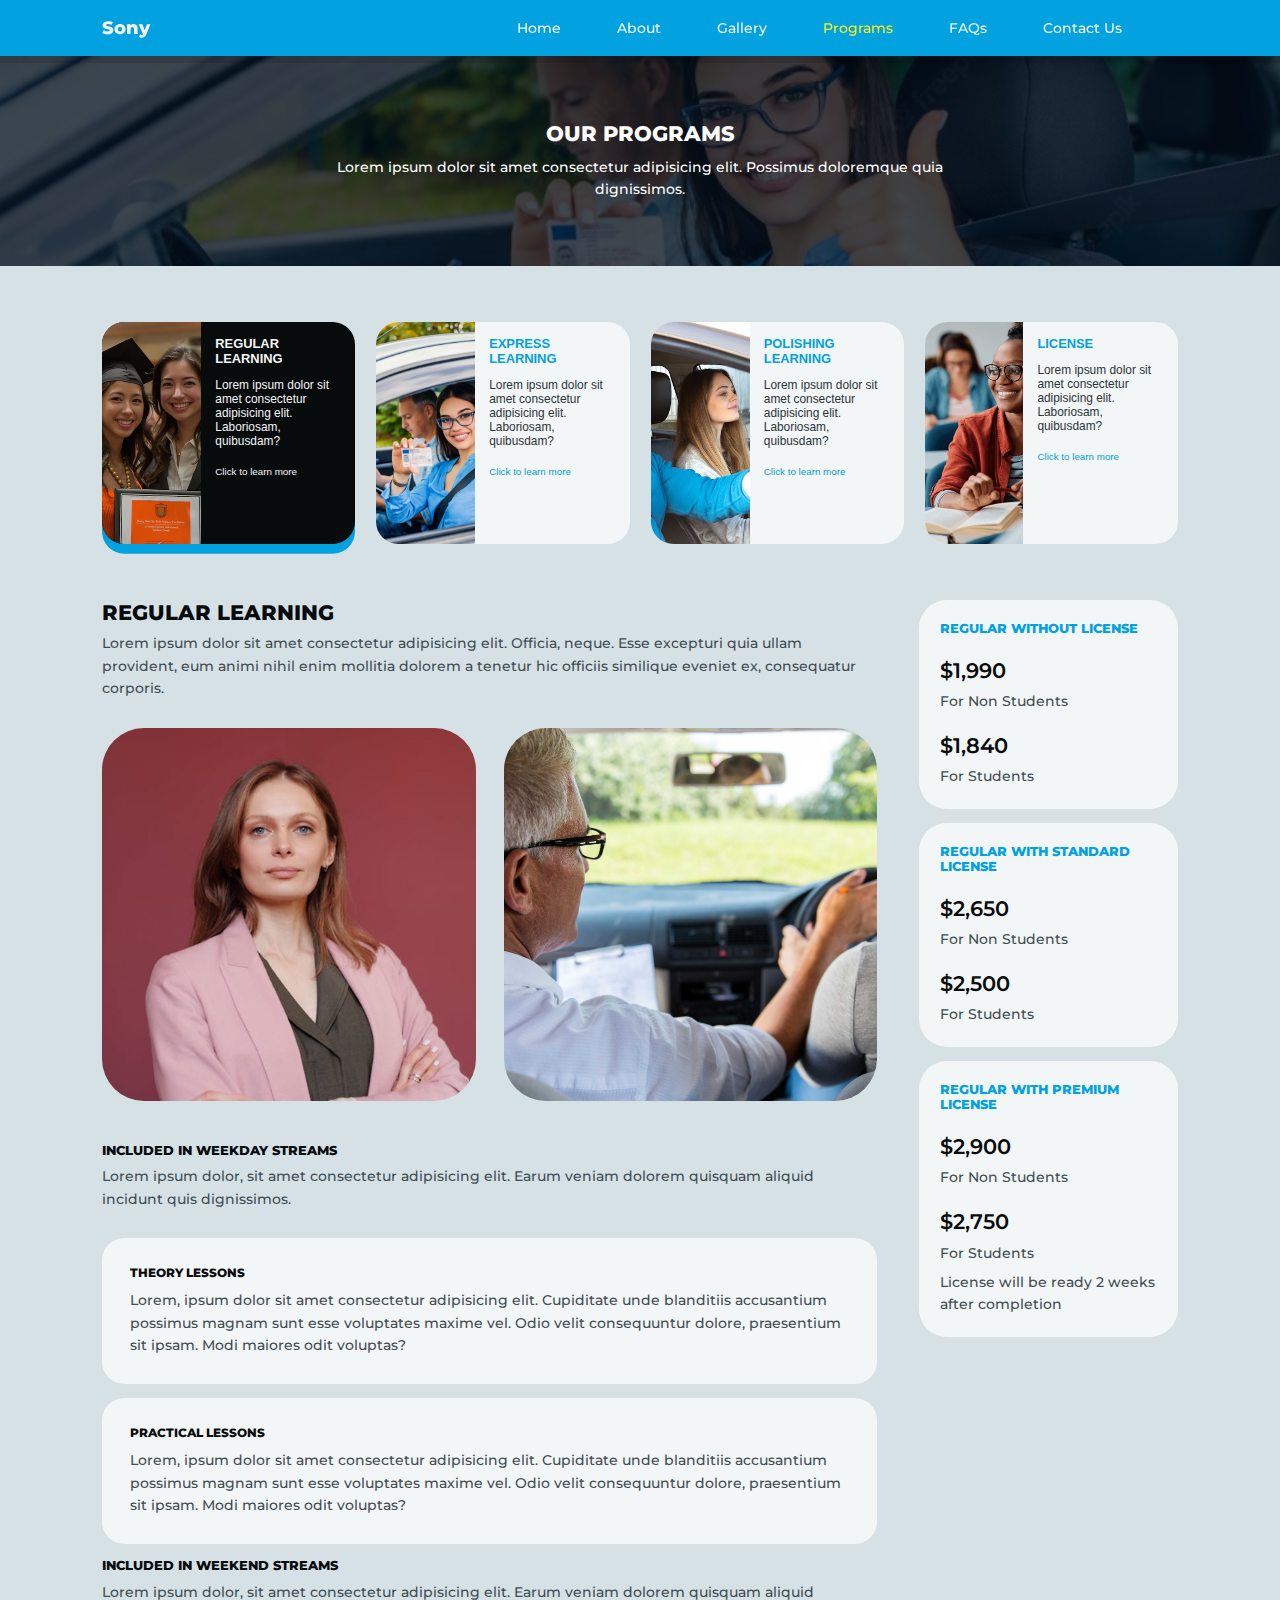
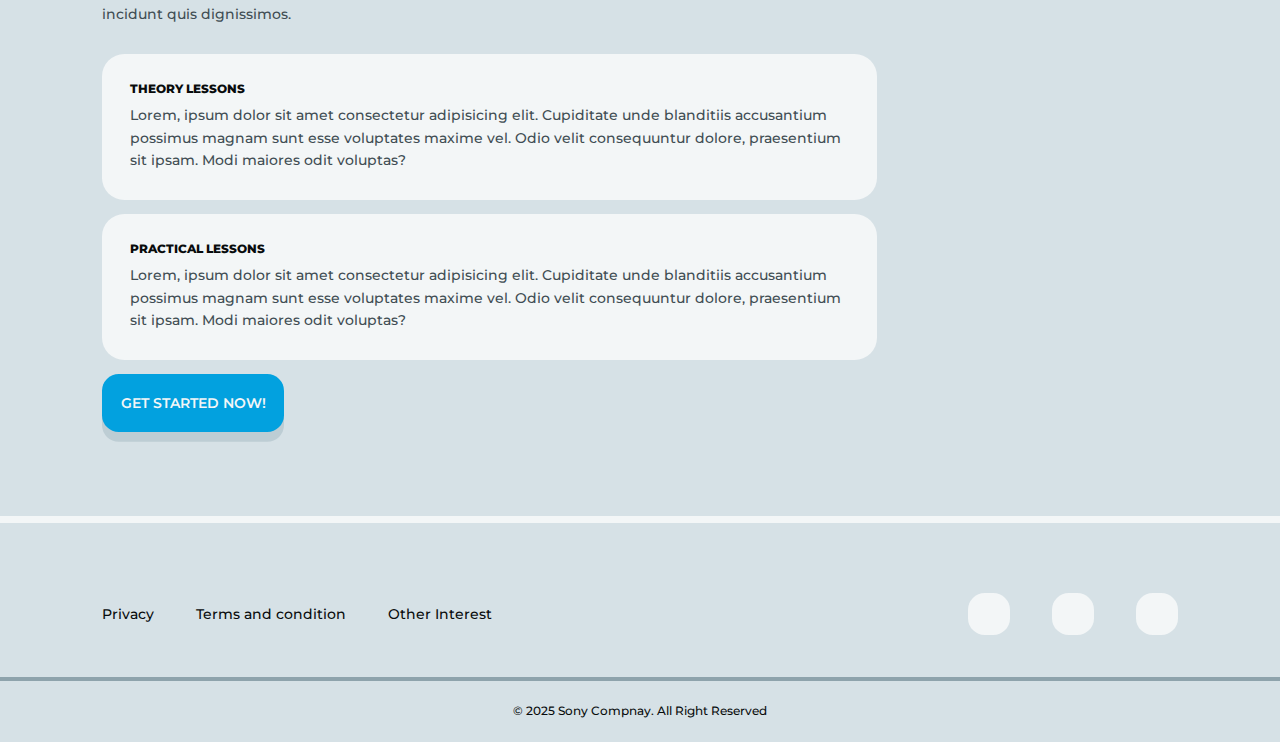
<file: DRIVING SCHOOL/programs/programs.html>
<!DOCTYPE html>
<html lang="en">

<head>
    <meta charset="UTF-8">
    <meta name="viewport" content="width=device-width, initial-scale=1.0">
    <!-- ICONSCOUNT CDN -->
    <link rel="stylesheet" href="https://unicons.iconscout.com/release/v4.0.8/css/line.css">
    <title>Programs - Sony Driving School</title>
    <!-- SWIPER JS -->
    <link rel="stylesheet" href="https://cdn.jsdelivr.net/npm/swiper@11/swiper-bundle.min.css" />
    <!-- CUSTOM CSS -->
    <link rel="stylesheet" href="../style.css">
    <link rel="stylesheet" href="./programs.css">
    <link rel="shortcut icon" href="../assets/icon.png" type="image/x-icon">
</head>

<body>
    <nav>
        <div class="container nav__container">
            <a href="../index.html" class="nav__logo">Sony</a>
            <div class="nav__content">
                <menu class="nav__menu">
                    <a href="../index.html">Home</a>
                    <a href="../about/about-us.html">About</a>
                    <a href="../gallery/gallery.html">Gallery</a>
                    <a href="./programs.html" class="active">Programs</a>
                    <a href="../faqs/faqs.html">FAQs</a>
                    <a href="../contact/contact.html">Contact Us</a>
                </menu>
                <button class="theme__btn"><i class="uil uil-moon"></i></button>
                <button class="nav__menu-open"><i class="uil uil-bars"></i></button>
                <button class="nav__menu-close"><i class="uil uil-multiply"></i></button>
            </div>
        </div>
    </nav>




    <header class="page__header">
        <div class="page__header-content">
            <h2>Our Programs</h2>
            <p>Lorem ipsum dolor sit amet consectetur adipisicing elit. Possimus doloremque quia dignissimos.</p>
        </div>
    </header>

    <section class="programs">
        <div class="container programs__container">
            <menu class="programs__menu">
                <button class="program regular active">
                    <div class="programs__image">
                        <img src="../assets/graduate7.avif" alt="">
                    </div>
                    <div class="programs__info">
                        <h4>Regular Learning</h4>
                        <p>Lorem ipsum dolor sit amet consectetur adipisicing elit. Laboriosam, quibusdam?</p>
                        <small>Click to learn more</small>
                    </div>
                </button>
                <button class="program express">
                    <div class="programs__image">
                        <img src="../assets/graduate1.jpg" alt="">
                    </div>
                    <div class="programs__info">
                        <h4>Express Learning</h4>
                        <p>Lorem ipsum dolor sit amet consectetur adipisicing elit. Laboriosam, quibusdam?</p>
                        <small>Click to learn more</small>
                    </div>
                </button>
                <button class="program polishing">
                    <div class="programs__image">
                        <img src="../assets/practical1.jpg" alt="">
                    </div>
                    <div class="programs__info">
                        <h4>Polishing Learning</h4>
                        <p>Lorem ipsum dolor sit amet consectetur adipisicing elit. Laboriosam, quibusdam?</p>
                        <small>Click to learn more</small>
                    </div>
                </button>
                <button class="program license">
                    <div class="programs__image">
                        <img src="../assets/theory5.webp" alt="">
                    </div>
                    <div class="programs__info">
                        <h4>License</h4>
                        <p>Lorem ipsum dolor sit amet consectetur adipisicing elit. Laboriosam, quibusdam?</p>
                        <small>Click to learn more</small>
                    </div>
                </button>
            </menu>
        </div>
    </section>


    <section class="programDetail">
        <div class="container programDetail__container">
            <div class="programDetail__left">
                <h2>Regular Learning</h2>
                <p>Lorem ipsum dolor sit amet consectetur adipisicing elit. Officia, neque. Esse excepturi quia ullam
                    provident, eum animi nihil enim mollitia dolorem a tenetur hic officiis similique eveniet ex,
                    consequatur corporis.</p>
                <div class="programDetail__images">
                    <div><img src="../assets/candidate3.jpg" alt=""></div>
                    <div><img src="../assets/practical8.jpg" alt=""></div>
                </div>
                <h4>Included in weekday streams</h4>
                <p>Lorem ipsum dolor, sit amet consectetur adipisicing elit. Earum veniam dolorem quisquam aliquid
                    incidunt quis dignissimos.</p>
                <article>
                    <h5>Theory lessons</h5>
                    <p>Lorem, ipsum dolor sit amet consectetur adipisicing elit. Cupiditate unde blanditiis accusantium
                        possimus magnam sunt esse voluptates maxime vel. Odio velit consequuntur dolore, praesentium sit
                        ipsam. Modi maiores odit voluptas?</p>
                </article>
                <article>
                    <h5>Practical lessons</h5>
                    <p>Lorem, ipsum dolor sit amet consectetur adipisicing elit. Cupiditate unde blanditiis accusantium
                        possimus magnam sunt esse voluptates maxime vel. Odio velit consequuntur dolore, praesentium sit
                        ipsam. Modi maiores odit voluptas?</p>
                </article>

                <h4>Included in weekend streams</h4>
                <p>Lorem ipsum dolor, sit amet consectetur adipisicing elit. Earum veniam dolorem quisquam aliquid
                    incidunt quis dignissimos.</p>
                <article>
                    <h5>Theory lessons</h5>
                    <p>Lorem, ipsum dolor sit amet consectetur adipisicing elit. Cupiditate unde blanditiis accusantium
                        possimus magnam sunt esse voluptates maxime vel. Odio velit consequuntur dolore, praesentium sit
                        ipsam. Modi maiores odit voluptas?</p>
                </article>
                <article>
                    <h5>Practical lessons</h5>
                    <p>Lorem, ipsum dolor sit amet consectetur adipisicing elit. Cupiditate unde blanditiis accusantium
                        possimus magnam sunt esse voluptates maxime vel. Odio velit consequuntur dolore, praesentium sit
                        ipsam. Modi maiores odit voluptas?</p>
                </article>
                <a href="../contact/contact.html" class="btn primary">Get Started now!</a>
            </div>
            <div class="programDetail__right">
                <article>
                    <h4>Regular Without License</h4>
                    <div>
                        <h2>$1,990</h2>
                        <p>For Non Students</p>
                    </div>
                    <div>
                        <h2>$1,840</h2>
                        <p>For Students</p>
                    </div>
                </article>
                <article>
                    <h4>Regular With Standard License</h4>
                    <div>
                        <h2>$2,650</h2>
                        <p>For Non Students</p>
                    </div>
                    <div>
                        <h2>$2,500</h2>
                        <p>For Students</p>
                    </div>
                </article>
                <article>
                    <h4>Regular With Premium License</h4>
                    <div>
                        <h2>$2,900</h2>
                        <p>For Non Students</p>
                    </div>
                    <div>
                        <h2>$2,750</h2>
                        <p>For Students</p>
                    </div>
                    <p>License will be ready 2 weeks after completion</p>
                </article>
            </div>
        </div>
    </section>




    <footer>
        <div class="container footer__container">
            <menu class="footer__menu">
                <a href="#">Privacy</a>
                <a href="#">Terms and condition</a>
                <a href="#">Other Interest</a>
            </menu>
            <menu class="footer__social">
                <a href="#" target="_blank"><i class="uil uil-instagram"></i></a>
                <a href="#" target="_blank"><i class="uil uil-facebook"></i></a>
                <a href="#" target="_blank"><i class="uil uil-twitter"></i></a>
            </menu>
        </div>
        <small class="footer__copyright">
            &copy; 2025 Sony Compnay. All Right Reserved
        </small>
    </footer>





    <script src="../main.js"></script>
    <script src="./program.js"></script>
</body>

</html>
</file>
<file: DRIVING SCHOOL/style.css>
@import url('https://fonts.googleapis.com/css2?family=Montserrat:ital,wght@0,100..900;1,100..900&display=swap');



:root {
    --color-primary: #02a1df;
    --color-primary-variant: #f9f221;
    --color-gray-0: #f3f6f7;
    --color-gray-50: #d6e1e6;
    --color-gray-100: #bdcdd4;
    --color-gray-200: #a0b2b9;
    --color-gray-300: #8ea3ac;
    --color-gray-400: #7a8b93;
    --color-gray-500: #5a5d75;
    --color-gray-600: #3f4d53;
    --color-gray-700: #2a3439;
    --color-gray-800: #182023;
    --color-gray-900: #080b0c;
    --color-danger: #c72156;
    --color-success: #06c4c4;
    --color-info: #ffcd56;
    --color-purple: rgb(166, 27,191);

    --transition: all 300ms ease;

    --radius-1: 0.4rem;
    --radius-2: 0.8rem;
    --radius-3: 1.2rem;
    --radius-4: 1.6rem;
    --radius-5: 2rem;
    --radius-6: 4rem;

    --container-w-lg: 84%;
    --container-w-md: 92%;
}


* {
    margin: 0;
    padding: 0;
    box-sizing: border-box;
    border: 0;
    background: transparent;
    outline: 0;
    list-style: none;
    text-decoration: none;
    user-select: none;
}

html {
    font-size: 14px;
}

body {
    font-family: "Montserrat", sans-serif;
    color: var(--color-gray-600);
    line-height: 1.6;
    background: var(--color-gray-50);
    font-weight: 500;
}

.dark {
    --color-gray-0: #080b0c;
    --color-gray-50: #182023;
    --color-gray-100: #2a3439;
    --color-gray-200: #33414f;
    --color-gray-300: #576471;
    --color-gray-400: #707d8b;
    --color-gray-500: #8e9cac;
    --color-gray-600: #a6acb1;
    --color-gray-700: #c8ccd2;
    --color-gray-800: #e7e6ed;
    --color-gray-900: #f9fbfc;
}

.container {
    width: var(--container-w-lg);
    margin-inline: auto;
}

a {
    color: var(--color-gray-900);
    transition: var(--transition);
}

img {
    display: block;
    width: 100%;
    height: 100%;
    object-fit: cover;
}

h1, h2, h3, h4, h5, h6 {
    color: var(--color-gray-900);
    font-weight: 800;
    line-height: 1.2;
    text-transform: uppercase;
}

h1 {
    font-size: 2.8rem;
}

้h2 {
    font-size: 1.8rem;
}

h3 {
    font-size: 1.1rem;
}

h4 {
    font-size: 0.92rem;
}

h5 {
    font-size: 0.86rem;
}

h6 {
    font-size: 0.7rem;
}

button {
    cursor: pointer;
    transition: var(--transition);
}

.btn {
    display: inline-block;
    width: fiy-content;
    padding: 1.3rem;
    background: var(--color-gray-0);
    font-weight: 600;
    text-transform: uppercase;
    border-radius: var(--radius-3);
    box-shadow: 0 0.7rem 0 var(--color-gray-100);
}

.btn.primary {
    background: var(--color-primary);
    color: var(--color-gray-0);
}

.btn:hover {
    background: var(--color-gray-900);
    color: var(--color-gray-0);
    box-shadow: none;
}






/* ============================= NAVBAR ============================== */
nav {
    background: var(--color-primary);
    box-shadow: 0 0.5rem 0 rgba(0, 0, 0, 0.1);
    min-width: 100vw;
    height: 4rem;
    display: grid;
    place-items: center;
    position: fixed;
    top: 0;
    left: 0;
    z-index: 2;
}

body.dark nav {
    box-shadow: 0 0.5rem 0 rgba(255, 255, 255, 0.1);
}

.nav__container {
    display: flex;
    justify-content: space-between;
    align-items: center;
}

.nav__content {
    display: flex;
    align-items: center;
    gap: 4rem;
}

.nav__menu {
    display: flex;
    gap: 4rem;
    align-items: center
}

.nav__menu-open, .nav__menu-close {
    font-size: 2rem;
    color: var(--color-gray-0);
    display: none;
}

nav a{
    color: var(--color-gray-0);
}

.nav__logo {
    font-weight: 800;
    font-size: 1.3rem;
}

nav a:hover {
    color: var(--color-primary-variant);
}

nav a.active {
    color: var(--color-primary-variant);
}

.theme__btn {
    color: var(--color-gray-0);
    font-size: 1.5rem;
}

.theme_btn:hover {
    color: var(--color-primary-variant);
    font-size: 1.5rem;
}

/* ============================= PAGE HEADER ============================== */

.page__header {
    height: 15rem;
    background: url(./assets/header.jpg) center center/cover;
    display: grid;
    place-items: center;
    margin: 4rem 0;
    position: relative;
}

.page__header::before {
    display: block;
    width: 100%;
    height: 100%;
    position: absolute;
    top: 0;
    content: "";
    background: #030f1b;
    opacity: 0.75;
}

.page__header-content {
    width: 50%;
    text-align: center;
    z-index: 1;
}

.page__header-content * {
    color: white;
}

.page__header-content h2 {
    margin-bottom: 0.7rem;
}








/* ============================= FOOTER ============================== */
footer {
    border-top: 0.5rem solid var(--color-gray-0);

}

footer * {
    color: var(--color-gray-900);
}

.footer__container {
    padding: 5rem 0 3rem;
    display: flex;
    justify-content: space-between;
    align-items: center;
}

.footer__menu, .footer__social {
    display: flex;
    align-items: center;
    gap: 3rem;
}

.footer__social a {
    background-color: var(--color-gray-0);
    height: 3rem;
    aspect-ratio: 1/1;
    border-radius: var(--radius-3);
    display: grid;
    place-items: center;
}

.footer__social a i {
    font-size: 1.2rem;
    color: var(--color-gray-900);
}

.footer__copyright {
    text-align: center;
    display: block;
    padding: 1.5rem;
    border-top: 4px solid var(--color-gray-300);
}



/* ============================= MEDIA QUERIES (small screens) ============================== */
@media screen and (max-width: 600px) {
    h1 {
        font-size: 2rem;
    }

    h2 {
        font-size: 1.4rem;
    }

    h3 {
        font-size: 1rem;
    }

    .btn {
        padding: 1.5rem;
        font-size: 0.8rem;
    }

    .container {
        width: var(--container-w-md);
    }

    .nav__content {
        gap: 3rem;
    }

    .nav__menu {
        position: fixed;
        top: 4rem;
        right: 4%;
        flex-direction: column;
        gap: 0;
        width: 16rem;
        display: none;
        perspective: 200px;
    }

    .nav__menu a {
        background: linear-gradient(var(--color-gray-800), var(--color-gray-700)) ;
        color: var(--color-gray-0);
        height: 4rem;
        display: grid;
        place-items: center;
        width: 100%;
        box-shadow: -2rem 4rem 3rem rgba(0, 0, 0, 0.2);
        animation: animation1 300ms ease forwards;
        transform: rotateX(90deg);
        opacity: 0;
        transform-origin: top;
    }

    .nav__menu a:nth-child(2) {
        animation-delay: 300ms;
    }
    .nav__menu a:nth-child(3) {
        animation-delay: 550ms;
    }
    .nav__menu a:nth-child(4) {
        animation-delay: 750ms;
    }
    .nav__menu a:nth-child(5) {
        animation-delay: 900ms;
    }
    .nav__menu a:nth-child(6) {
        animation-delay: 1050ms;
    }

    @keyframes animation1 {
        to {
            transform: rotateX(0);
            opacity: 1;
        }
    }

    .nav__menu a.active {
        background: var(--color-primary);
        color: var(--color-gray-0);
    }


    .nav__menu-open {
        display: inline-block;
    }

    .page__header {
        height: 20rem;
    }

    .page__header-content {
        width: var(--container-w-md);
    }

    .footer__contanier {
        flex-direction: column;
        gap: 5rem;
    }

    .footer__menu {
        flex-direction: column;
        gap: 1.5rem;
    }

    .footer__socials {
        gap: 2rem;
    }
}
</file>
<file: DRIVING SCHOOL/index.css>
section {
    padding: 12rem 0;
    overflow-x: hidden;
}

.section__header {
    text-align: center;
}

.section__header h4 {
    color: var(--color-primary);
    margin-bottom: 0.5rem;
}



/* ================= HERO ================= */
.hero {
    min-height: 100vh;
    background: linear-gradient(var(--color-gray-0), var(--color-gray-100));
}

body.dark .hero {
    background: linear-gradient(var(--color-gray-200), var(--color-gray-0));
}

.hero__container {
    text-align: center;
}

.hero__content {
    width: 50%;
    margin-inline: auto;
}

.hero__content p {
    margin-top: 0.5rem;
}

.hero__cta {
    margin-top: 3rem;
    display: flex;
    gap: 1.5rem;
    align-items: center;
    justify-content: center;
}

.hero__images {
    width: fit-content;
    margin-inline: auto;
    display: grid;
    grid-template-columns: repeat(5, 1fr);
    gap: 5rem;
    justify-content: space-between;
    margin-top: 5rem;
}

.hero__image {
    width: 14rem;
    height: 25rem;
    border-radius: 8rem;
    overflow: hidden;
    box-shadow: 0 1.5rem 0 var(--color-gray-200);
    transition: var(--transition);
}

.hero__image:hover {
    box-shadow: none;
}

.hero__image:nth-child(1), .hero__image:nth-child(5) {
    transform: translateY(-8rem)
}

.hero__image:nth-child(3) {
    transform: translateY(8rem);
}


/* ================= ABOUT SECTION ================= */
.about {
    /* background: var(--color-gray-50); */
}

.about__container {
    display: grid;
    grid-template-columns: 1fr 1fr;
    gap: 10rem;
}

.about__left {
    border-radius: 7rem;
    overflow: hidden;
    box-shadow: 0 2rem 0 var(--color-gray-100);
    transition: var(--transition);
}

.about__left:hover {
    box-shadow: none;
}

.about .section__header {
    text-align: left;
}

.about__container h1 {
    margin-bottom: 1rem;
}

.about__right p {
    margin-bottom: 1rem;
}

.about__container a {
    margin-top: 2rem;
}











/* ================= OUR PROGRAMS SECTION ================= */

.ourPrograms {
    background: var(--color-gray-0);
}


.ourPrograms__list {
    margin-top: 4rem;
    display: grid;
    grid-template-columns: repeat(auto-fit, minmax(15rem, 1fr));
    gap: 4rem;
}

.ourPrograms__item {
    background: var(--color-gray-50);
    height: 28rem;
    border-radius: var(--radius-6);
}

.ourPrograms__item:hover {
    box-shadow: none;
}

.ourPrograms__item-image {
    height: 20rem;
    border-radius: 3rem;
    box-shadow: 0 1rem 0 var(--color-gray-0);
    overflow: hidden;
}

.ourPrograms__item-content {
    padding: 2.5rem 2rem;
}

.ourPrograms__item-content a {
    display: inline-block;
    color: var(--color-primary);
    margin-top: 1rem;
    font-size: 0.85rem;
}

.ourPrograms__item:hover a{
    background: var(--color-gray-0);
    padding: 0.3rem 1.5rem;
    border-radius: var(--radius-1);
}

.ourPrograms__item a:hover {
    background: var(--color-gray-900);
    color: var(--color-gray-0);
}













/* ================= WHY US ================= */
.whyUs__container {
    display: grid;
    grid-template-columns: 1fr 1fr;
    gap: 5rem;
}

.whyUs__left h4 {
    color: var(--color-primary);
    margin-bottom: 1rem;
}

.whyUs__left p {
    margin: 0.5rem 0 2.5rem;
}


.whyUs__right {
    display: grid;
    grid-template-columns: 1fr 1fr;
    gap: 3rem;
}

.whyUs__item {
    background: var(--color-gray-0);
    padding: 2rem;
    border-radius: var(--radius-6);
    box-shadow: 0 1rem 0 var(--color-gray-100);
    transition: var(--transition);
}

.whyUs__item:hover {
    box-shadow: none;
}

.whyUs__item span {
    background: var(--color-primary);
    width: 4.5rem;
    aspect-ratio: 1/1;
    border-radius: 1.5rem;
    color: var(--color-gray-0);
    font-size: 1.6rem;
    display: grid;
    place-items: center;
    margin-inline: auto;
}

.whyUs__item:nth-child(2) span {
    background: var(--color-danger);
}

.whyUs__item:nth-child(3) span {
    background: var(--color-success);
}

.whyUs__item:nth-child(4) span {
    background: var(--color-gray-700);
}

.whyUs__item h4 {
    margin: 2rem 0 0.6rem; /* left right bottom */
}






/* ================= OUR PROCESS SECTINO ================= */
.ourProcess {
    background: var(--color-gray-0);
    text-align: center;
}

.ourProcess__list {
    display: grid;
    grid-template-columns: repeat(3, 1fr);
    gap: 4rem;
    margin-top: 7rem;
}

.ourProcess__item {
    background: var(--color-gray-700);
    color: var(--color-gray-100);
    padding: 3rem 2rem;
    border-radius: var(--radius-6);
    box-shadow: 0 1rem 0 var(--color-gray-100);
    position: relative;
    transition: var(--transition);
}

.ourProcess__item:hover {
    box-shadow: none;
}

.ourProcess__item:nth-child(1) {
    background: var(--color-success);
} 

.ourProcess__item:nth-child(2) {
    background: var(--color-danger);
}

.ourProcess__item h4 {
    color: var(--color-gray-0);
    margin: 2rem 0 0.5rem;
}

.ourProcess__item span {
    font-size: 2.5rem;
    color: var(--color-gray-0);
    display: inline-block;
}

.ourProcess__item h2 {
    position: absolute;
    top: -2rem;
    left: 5rem;
    background: var(--color-gray-0);
    width: 4.5rem;
    aspect-ratio: 1/1;
    border-radius: var(--radius-4);
    place-items: center;
    box-shadow: 0 0.5rem 0 var(--color-gray-100);
}




/* ================= OUR PACKAGES  ================= */
.packages__buttons {
    display: flex;
    justify-content: center;
    align-items: center;
    gap: 1rem;
    width: max-content;
    margin: 4rem auto 2rem; /* top bottom left&right */
}

.packages__buttons button {
    background: var(--color-gray-0);
    color: var(--color-gray-900);
    border-radius: var(--radius-3);
    padding: 1.5rem 3rem;
    box-shadow: 0 0.7rem 0 var(--color-gray-100);
}

.packages__buttons button.active {
    background: var(--color-primary);
    color: var(--color-gray-0);

}

.packages__buttons button:hover {
    background: var(--color-gray-900);
    color: var(--color-gray-0);
    box-shadow: none;
}

table {
    width: 100%;
}

thead th {
    padding: 1rem;
    text-align: left;
}

tbody td {
    padding: 1rem;
}

tbody tr {
    animation: identifier 1s ease forwards;
}

tbody tr:nth-child(odd){
    background: var(--color-gray-0);
}

/* ANIMATION FOR PACKAGES TOGGLE/CHANGE */

@keyframes identifier {
    0% {
        opacity: 0;
    }
    100% {
        opacity: 1;
    }


}











/* ================= TESTIMONIAL SECTION  ================= */
.testimonials {
    background: var(--color-gray-0);
}

.swiper-wrapper {
    margin-top: 4rem;
    padding-bottom: 5rem;
}

.swiper-slide {
    background: var(--color-gray-50);
    padding: 2rem 2.5rem;
    border-radius: var(--radius-6);
    box-shadow: 0 1.2rem 0 var(--color-gray-100);
    transition: var(--transition);
}

.swiper-slide:hover {
    box-shadow: none;
}

.testimonial__client {
    display: flex;
    gap: 1.5rem;
    align-items: center;
    margin-top: 1.5rem;
}

.testimonial__client-image {
    width: 3rem;
    aspect-ratio: 1/1;
    border-radius: var(--radius-3);
    overflow: hidden;
}

.swiper-pagination-bullet {
    background: var(--color-gray-900);
}

.swiper-pagination-bullet-active {
    background: var(--color-primary);
}




/* ============================= MEDIA QUERIES (small screens) ============================== */
@media screen and (max-width: 600px) {
    .section {
        padding: 7rem 0;
    }

    .hero {
        padding-top: 8.5rem;
    }

    .hero__content {
        width: 100%;
    }

    .hero__images {
        grid-template-columns: 1fr 1fr;
        gap: 1rem;
        margin-top: 3.5rem;
    }

    .hero__image {
        border-radius: var(--radius-5);
        width: 100%;
        box-shadow: none;
    }

    .hero__image:nth-child(1), .hero__image:nth-child(3), .hero__image:nth-child(5) {
        display: none;
    }

    .hero__cta {
        gap: 1rem;
        margin-top: 1.5rem;
    }

    .about__container {
        grid-template-columns: 1fr;
        gap:23rem;
    }

    .about__left {
        border-radius: 3rem;
        box-shadow: none;
    }

    .ourPrograms__item {
        width: 80%;
        margin-inline: auto;
    }

    .whyUs__container {
        grid-template-columns: 1fr;
    }

    .whyUs__right {
        grid-template-columns: 1fr;
        width: 80%;
        margin-inline: auto;
    }

    .ourProcess__list {
        grid-template-columns: 1fr;
    }

    .pacages__buttons {
        flex-direction: column;
    }

    .packages tr {
        display: flex;
        flex-direction: column;
    }

    .packages td, packages th {
        padding: 0.7rem;
    }
}
</file>
<file: DRIVING SCHOOL/about/about-us.css>
.page__header {
    background: url(../assets/graduate7.avif) center center/cover;
}

.about__container {
    display: grid;
    grid-template-columns: 1fr 1fr;
    gap: 8rem;
    padding: 3rem 0;
    margin-bottom: 5rem;
}


.about__image {
    height: 30rem;
    border-radius: 7rem;
    overflow: hidden;
    box-shadow: 0 1.5rem 0 var(--color-gray-100);
    transition: var(--transition);
}

.about__image:hover {
    box-shadow: none;
}

.about__story h2 span {
    color: var(--color-primary);
}

.about__story p {
    margin-top: 1rem;
}



.instructors {
    background: var(--color-gray-0);
    padding: 8rem 0;
}

.instructors h2, .instructors  {
    text-align: center;
}

.instructors__list {
    margin-top: 4rem;
    display: grid;
    grid-template-columns: repeat(auto-fit, minmax(17rem, 1fr));
    gap: 5rem;
}

.instructor {
    background: var(--color-gray-0);
    border-radius: var(--radius-6);
    overflow: hidden;
    text-align: center;
    box-shadow: 0 1rem 0 var(--color-gray-100);
    transition: var(--transition);
}

.instructor:hover {
    box-shadow: 0 -1rem 0 var(--color-gray-100);
}

.instructor__image {
    height: 17rem;
    overflow: hidden;
    border-radius: 3rem;
}

.instructor h4 {
    margin: 1.5rem 0 0.6rem;
}

.instructor p {
    padding-bottom: 2rem;
}



/* MEDIA QUARIES (small screens) */
@media screen and (max-width: 600px) {
    .about__container {
        grid-template-columns: 1fr;
        gap: 2rem;
    }

    .about__image {
        border-radius: var(--radius-6);
        box-shadow: none;
    }

    .instructors__list {
        gap: 2.4rem;
        width: 80%;
        margin-inline: auto;
    }
}
</file>
<file: DRIVING SCHOOL/contact/contact.css>
.page__header {
    background: url(../assets/practical2.jpg) center center/cover;
}

.contact__list {
    width: fit-content;
    display: flex;
    gap: 3rem;
    margin-inline: auto;
}

.contact__item {
    background: var(--color-primary);
    color: var(--color-gray-0);
    font-size: 1.7rem;
    width: 5rem;
    aspect-ratio: 1/1;
    border-radius: var(--radius-3);
    display: grid;
    place-items: center;
}

.contact__item:hover {
    background: var(--color-gray-900);
}

.address {
    margin: 6rem 0;

}

.address__details {
    text-align: center;
}

.address__details h4 {
    margin: 3rem 0 1rem;
    color: var(--color-primary);
}

.address__details h2 {
    margin-bottom: 1rem;
} 

.address__details ul {
    display: flex;
    flex-direction: column;
    gap: 1rem;
}

iframe {
    margin-top: 4rem;
    height: 50rem;
    width: 100%;
}

@media screen and (max-width: 600px) {
    .contact__list {
        margin-top: 5rem;
        gap: 1.8rem;
    }
}
</file>
<file: DRIVING SCHOOL/faqs/faqs.css>
.page__header {
    background: url(../assets/practical1.jpg) center center/cover;
}

.faqs {
    display: flex;
    flex-direction: column;
    gap: 1rem;
    width: 50vw;
    margin-bottom: 7rem;
}

.faq {
    background: var(--color-gray-0);
    width: 100%;
    cursor: pointer;
    align-self: flex-start;
    border-radius: var(--radius-3);
    transition: var(--transition);
}

.faq__head {
    display: flex;
    align-items: center;
    justify-content: space-between;
    padding: 1rem 2rem;
}

.faq__head i {
    font-size: 1.6rem;
}

.faq p {
    padding: 1rem 2rem;
    border-top: 2px solid var(--color-gray-50);
    display: none;
}

.faq.show {
    background: var(--color-primary);
    color: var(--color-gray-0);
}

.faq.show h5 {
    color: var(--color-gray-0);
}

.faq.show p {
    display: block;
}

.faqs a {
    align-self: center;
}

@media screen and (max-width: 600px) {
    .faqs {
        width: var(--container-w-md);
        margin: 4rem auto;
    }
}
</file>
<file: DRIVING SCHOOL/programs/programs.css>
.page__header {
    background: url(../assets/graduate1.jpg) center center/cover;
}

.programs {
    margin: 4rem 0;
}

.programs__menu {
    display: grid;
    grid-template-columns: repeat(auto-fit, minmax(14rem, 1fr));
    gap: 1.5rem;
}

.program {
    background: var(--color-gray-0);
    display: flex;
    text-align: left;
    color: var(--color-gray-700);
    border-radius: var(--radius-4);
    overflow: hidden;
}

.program.active {
    background: var(--color-gray-900);
    box-shadow: 0 0.7rem 0 var(--color-primary);
    color: white;
}

.program.active * {
    color: var(--color-gray-0);
}

.program__image {
    height: 100%;
    width: 14rem;
}

.programs__info {
    padding: 1rem;
}

.programs__info h4 {
    color: var(--color-primary);
}

.programs__info p {
    font-size: 0.85rem;
    margin: 0.8rem 0 1.3rem;
}

.programs__info small {
    display: block;
    font-size: 0.7rem;
    color: var(--color-primary);
    transition: var(--transition);
}

.program:hover small {
    letter-spacing: 2px;
}


.programDetail {
    margin-bottom: 6rem;
}

.programDetail__container {
    display: grid;
    grid-template-columns: 3fr 1fr;
    gap: 3rem;
    animation: identifier 2s ease forwards;
}

@keyframes identifier {
    0% {
        opacity: 0;
    } 100% {
        opacity: 1;
    }
}

.programDetail__left > p {
    margin: 0.5rem 0 2rem;
}

.programDetail__images {
    display: grid;
    grid-template-columns: 1fr 1fr;
    gap: 2rem;
    margin-bottom: 3rem;
}

.programDetail__images div {
    border-radius: 3rem;
    overflow: hidden;
}

.programDetail__left article {
    background: var(--color-gray-0);
    border-radius: var(--radius-4);
    padding: 2rem;
    margin-bottom: 1rem;
}

.programDetail__left h5 {
    margin-bottom: 0.6rem;
}

.programDetail__right {
    display: flex;
    flex-direction: column;
    gap: 1rem;
    height: fit-content;
}

.programDetail__right article {
    background: var(--color-gray-0);
    padding: 1.5rem;
    border-radius: var(--radius-5);
}

.programDetail__right h4 {
    color: var(--color-primary);
}

.programDetail__right h2 {
    font-weight: 600;
}

.programDetail__right div {
    margin-top: 1.5rem;
}

.programDetail__right article p {
    margin-top: 0.5rem;
}

@media screen and (max-width: 600px) {
    .programs__menu {
        gap: 1rem;
    }

    .programDetail__container {
        grid-template-columns: 1fr
    }

    .programDetail__images {
        grid-template-columns: 1fr;
        gap: 1rem;
    }
}
</file>
